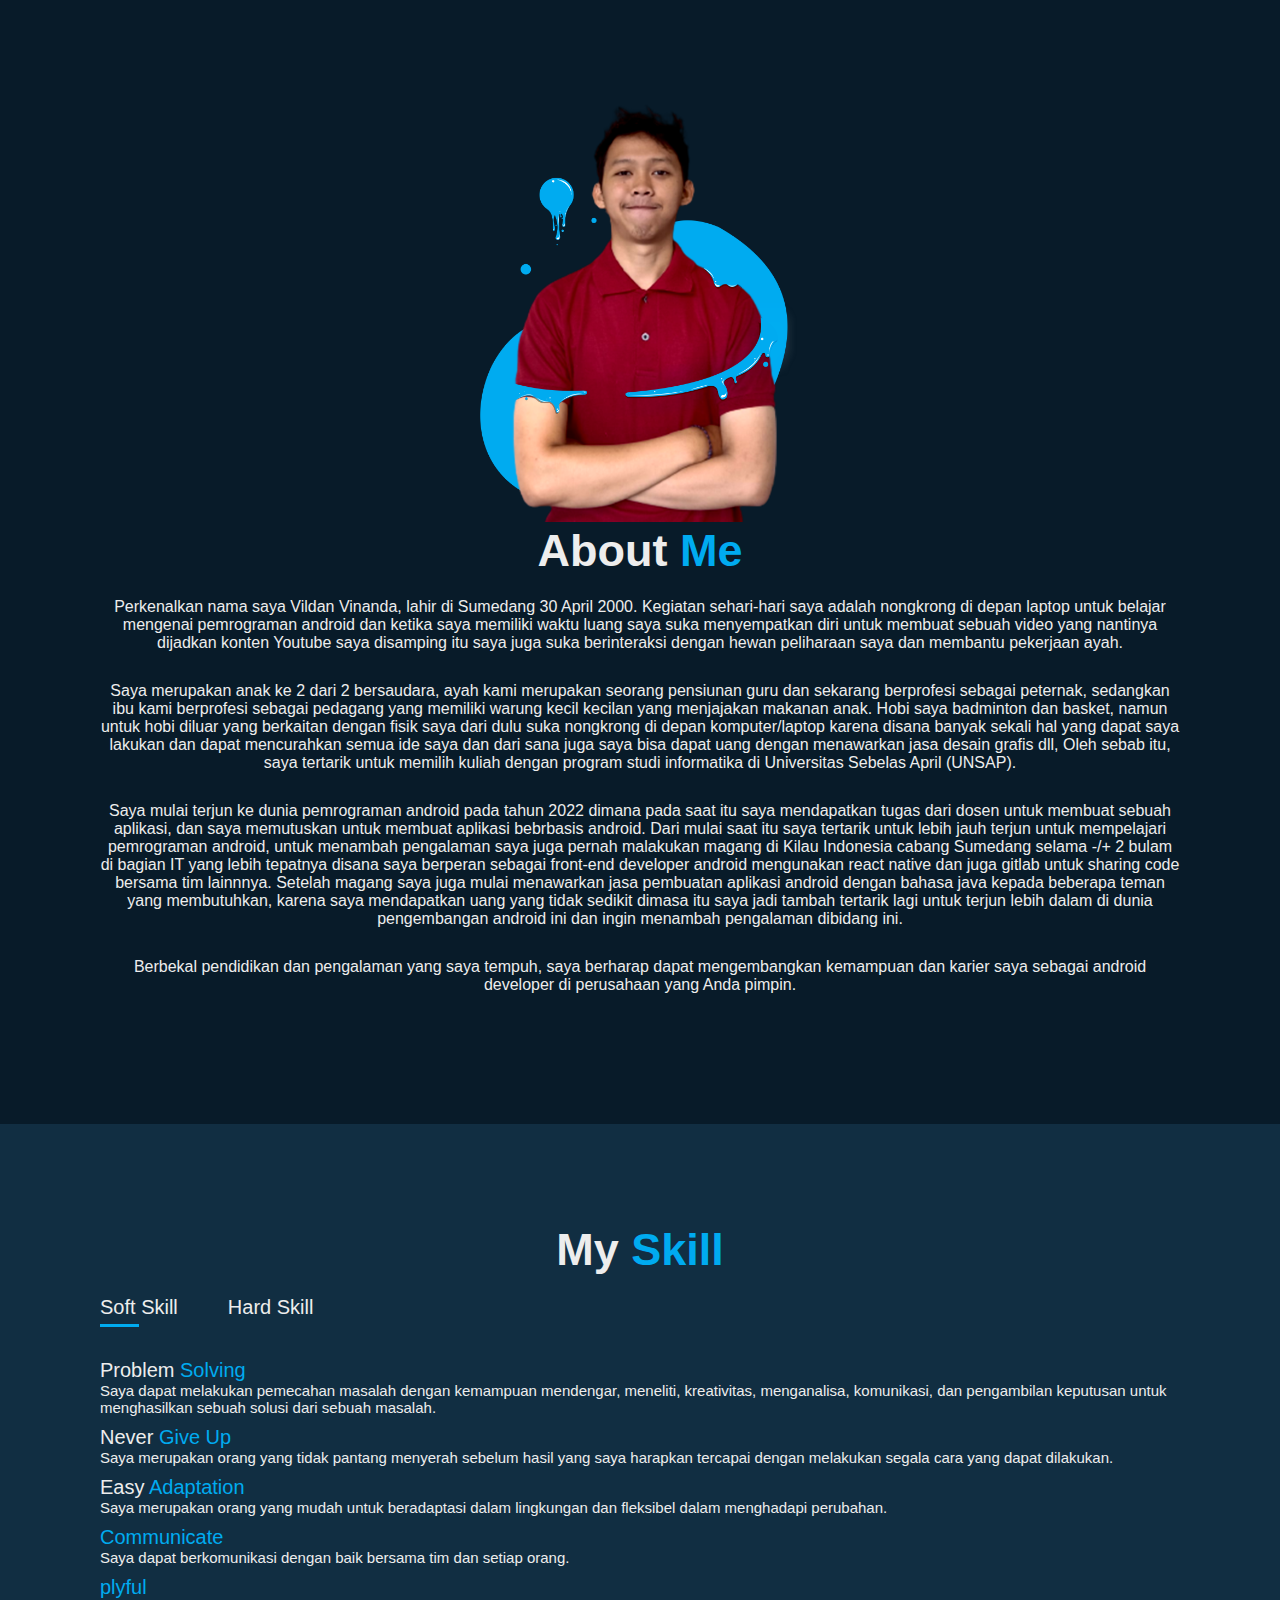
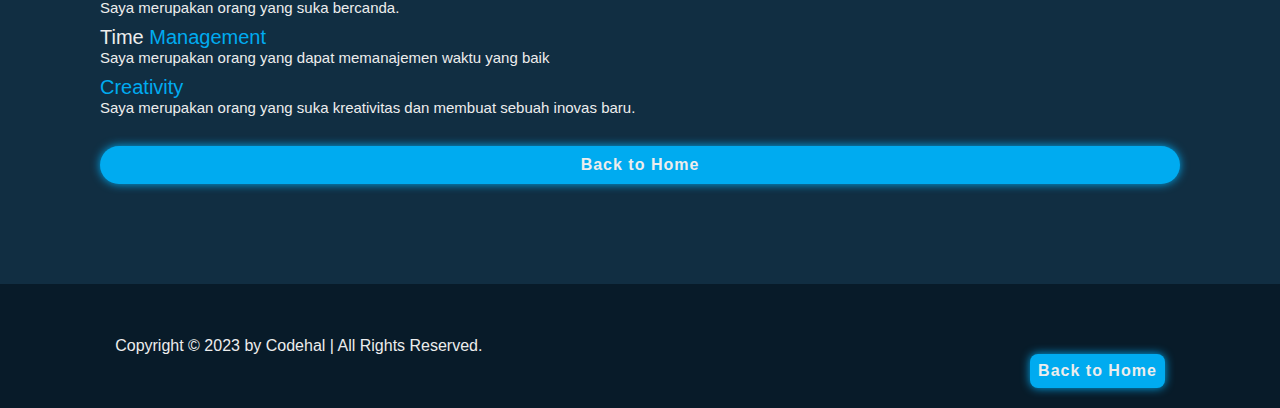
<file: detail_about.html>
<!DOCTYPE html>
<html lang="en">

<head>
    <meta charset="UTF-8">
    <meta http-equiv="X-UA-Compatible" content="IE=edge">
    <meta name="viewport" content="width=device-width, initial-scale=1.0">
    <title>Vildan Vinanda Portofolio</title>

    <!--box icons-->
    <link href='https://unpkg.com/boxicons@2.1.4/css/boxicons.min.css' rel='stylesheet'>

    <!--custom css-->
    <link rel="stylesheet" href="css/style2.css">
</head>

<body>
   <section class="about">
    <div class="about-img">
        <img src="images/pp2.png" alt="">
    </div>
    
    <div class="about-content">
        <h2 class="heading"> About <span>Me</span></h2>
        <h3><span class="multiple-text2"></span></h3>
        <p>Perkenalkan nama saya Vildan Vinanda, lahir di Sumedang 30 April 2000. Kegiatan sehari-hari saya adalah nongkrong di depan laptop untuk belajar mengenai pemrograman android dan ketika saya memiliki waktu luang saya suka menyempatkan diri untuk membuat sebuah video yang nantinya dijadkan konten Youtube saya
            disamping itu saya juga suka berinteraksi dengan hewan peliharaan saya dan membantu pekerjaan ayah.
        </p>    
        <p>Saya merupakan anak ke 2 dari 2 bersaudara, ayah kami merupakan seorang pensiunan guru dan sekarang berprofesi sebagai peternak,
             sedangkan ibu kami berprofesi sebagai pedagang yang memiliki warung kecil kecilan yang menjajakan makanan anak.
             Hobi saya badminton dan basket, namun untuk hobi diluar yang berkaitan dengan fisik saya dari dulu suka nongkrong di depan komputer/laptop karena disana banyak sekali hal yang dapat saya lakukan dan dapat mencurahkan 
             semua ide saya dan dari sana juga saya bisa dapat uang dengan menawarkan jasa desain grafis dll, Oleh sebab itu, saya tertarik untuk memilih kuliah dengan program studi informatika di Universitas Sebelas April (UNSAP).
        </p> 
        <p>
            Saya mulai terjun ke dunia pemrograman android pada tahun 2022 dimana pada saat itu saya mendapatkan tugas dari dosen untuk membuat sebuah aplikasi, dan saya memutuskan untuk membuat aplikasi bebrbasis android.
            Dari mulai saat itu saya tertarik untuk lebih jauh terjun untuk mempelajari pemrograman android, untuk menambah pengalaman saya juga pernah malakukan magang 
            di Kilau Indonesia cabang Sumedang selama -/+ 2 bulam di bagian IT yang lebih tepatnya disana saya berperan sebagai front-end developer android mengunakan react native dan juga gitlab untuk sharing code bersama tim lainnnya. Setelah magang saya juga
            mulai menawarkan jasa pembuatan aplikasi android dengan bahasa java kepada beberapa teman yang membutuhkan, karena saya mendapatkan uang yang tidak sedikit dimasa itu saya jadi tambah tertarik lagi untuk terjun lebih dalam
            di dunia pengembangan android ini dan ingin menambah pengalaman dibidang ini.
        </p>
        <P>
            Berbekal pendidikan dan pengalaman yang saya tempuh, saya berharap dapat mengembangkan kemampuan dan
            karier saya sebagai android developer di perusahaan yang Anda pimpin.
        </P>
       
    </div>
   </section>

   <section class="skill" >

    <div class="skill-content">
        <h2 class="heading"> My <span>Skill</span></h2>
        <div class="row">
            <div class="tab">
                <p class="tab-links active-link" onclick="opentab('siftskills')">Soft Skill</p>
                <p class="tab-links" onclick="opentab('hardskills')">Hard Skill</p>
            </div>
            <div class="tab-contents active-tab" id="siftskills">
                <ul>
                    <li>Problem <span>Solving</span><br>
                        <p>Saya dapat melakukan pemecahan masalah dengan kemampuan mendengar, meneliti, kreativitas, menganalisa, komunikasi, dan
                        pengambilan keputusan untuk menghasilkan sebuah solusi dari sebuah masalah.</p>
                    </li>
                    <li>Never <span>Give Up</span> <br>
                        <p>Saya merupakan orang yang tidak pantang menyerah sebelum hasil yang saya harapkan tercapai dengan melakukan segala
                            cara yang dapat dilakukan.</p>
                    </li>
                    <li>Easy <span>Adaptation</span> <br>
                        <p>Saya merupakan orang yang mudah untuk beradaptasi dalam lingkungan dan fleksibel dalam menghadapi perubahan.</p>
                    </li>
                    <li><span>Communicate</span><br>
                        <p>Saya dapat berkomunikasi dengan baik bersama tim dan setiap orang. </p>
                    </li>
                    <li><span>plyful</span><br>
                        <p>Saya merupakan orang yang suka bercanda.</p>
                    </li>
                    <li>Time <span>Management</span><br>
                        <p>Saya merupakan orang yang dapat memanajemen waktu yang baik</p>
                    </li>
                    <li><span>Creativity</span><br>
                        <p>Saya merupakan orang yang suka kreativitas dan membuat sebuah inovas baru.</p>
                    </li>
                </ul>
            </div>
            <div class="tab-contents" id="hardskills">
                <ul>
                    <li>Graphic <span>Designer</span>
                        <br>
                        <p>Saya mulai terjun di bidang desainer gafis itu pada tahun 2017 dan mulai menawarkan jasa desain grafis pada tahun
                            2018. Adapun jasa yang saya tawarkan seperti berikut :</p>
                        <p>- Membuat vector / ilustrasi dari sebuah foto</p>
                        <p>- Membuat mockup produk</p>
                        <p>- Membuat desain spanduk/banner/poster keperluan media sosial</p>
                        <p>- Membuat desain baju</p>
                        <p>- Membuat membuat typografi</p></li>
                    <li>Programming <span>Language</span><br>
                        <p>Saya bisa menggunakan bahasa pemrograman Java dan Reacnative namun untuk sebuah pengalaman lebh banyak menggunakan Java</p>
                    </li>
                    <li><span>Database </span><br>
                        <p>Saya dapat menggunakan database SQL dengan MYSQL dan juga Firebase</p>
                    </li>
                    <li>Can Use <span>Whimsical</span><br>
                        <p>Dalam membuat sebuah aplikasi kita akan membutuhkan sebuah flow dari sebuah sistem aplikasi yang akan dibangun untuk
                        memperjelas alur atau aktivitas apa saja yang dapat dilakukan, dengan flow yang baik dapat mempermudah pemahaman seluruh
                        tim dan menghasilkan aplikasi sesuai yang diharapkan</p>
                    </li>
                    <li>Can Use <span>Gitlab</span><br>
                        <p>Saya pertama kali menggunakan gitlab itu pada ssat malakukan magang, disana saya dajarkan untuk shareing coding yang
                        telah saya buat di gitlab</p>
                    </li>
                    <li>Can Use <span>Figma</span><br>
                        <p>Saya selalu menggunakan figma untuk urusan membuat sebuah desain mockup dari suatu aplikasi yang akan di buat, karana
                        menurut saya aplikasi ini cukup simple dan mudah untuk di gunakan</p>
                    </li>
                </ul>
            </div>
            <a onclick="pindahKeHalamanLain()" class="btn">Back to Home</a>
        </div>
   </section>

<!-- footer -->
<footer class="footer">
    <div class="footer-text">
        <p>Copyright &copy; 2023 by Codehal | All Rights Reserved.</p>
    </div>

    <div class="footer-iconTop">
        <a onclick="pindahKeHalamanLain()" class="btn">Back to Home</a>
    </div>
</footer>

    <!-- cutom js -->
    <script src="js/script2.js"></script>
</body>
</file>
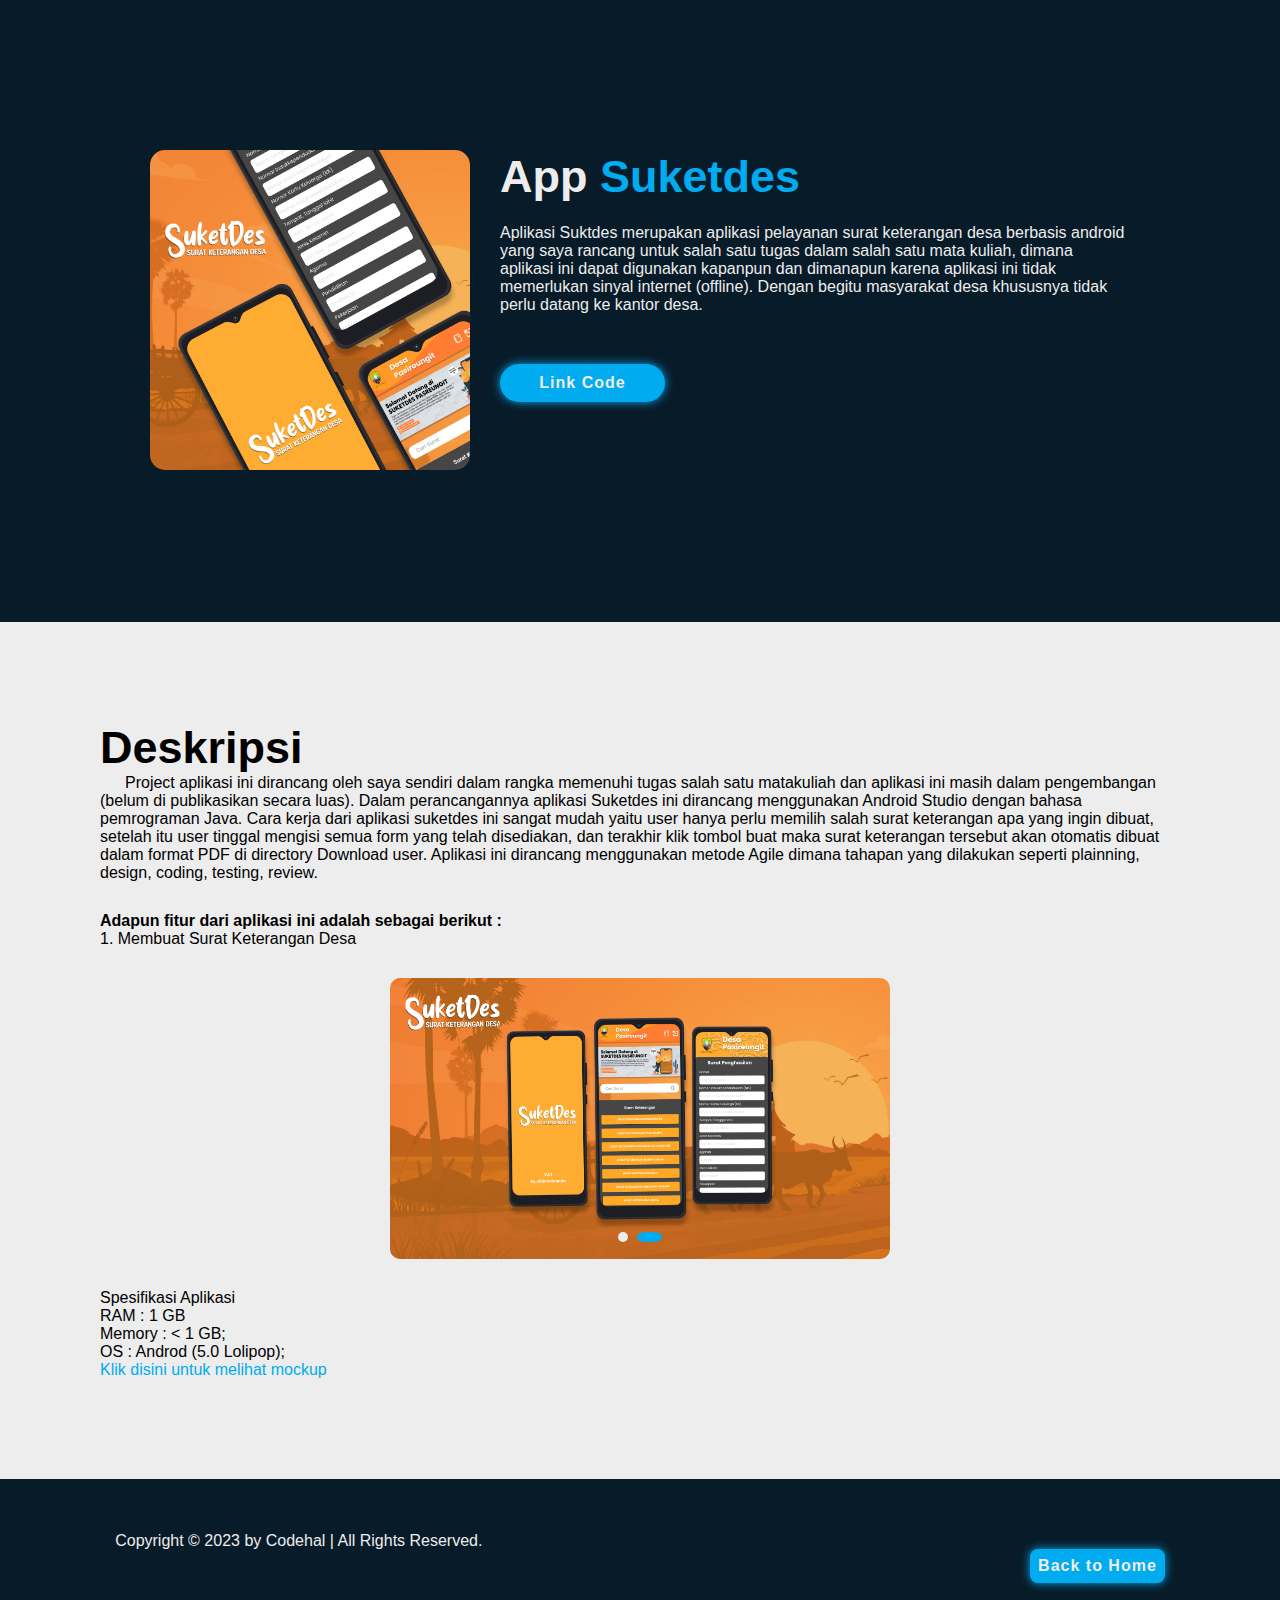
<file: detail_portofolio1.html>
<!DOCTYPE html>
<html lang="en">

<head>
    <meta charset="UTF-8">
    <meta http-equiv="X-UA-Compatible" content="IE=edge">
    <meta name="viewport" content="width=device-width, initial-scale=1.0">
    <title>Vildan Vinanda Portofolio</title>

    <!--box icons-->
    <link href='https://unpkg.com/boxicons@2.1.4/css/boxicons.min.css' rel='stylesheet'>

    <!--custom css-->
    <link rel="stylesheet" href="css/style_detail_portofolio.css">
</head>

<body>
    <section class="profileProject">
        <div class="profileProject-img">
            <img src="images/COVER1.png" alt="">
        </div>
        
        <div class="profileProject-content">
            <h2 class="heading"> App <span>Suketdes</span></h2>
            <h3><span class="multiple-text2"></span></h3>
            <p>Aplikasi Suktdes merupakan aplikasi pelayanan surat keterangan desa berbasis android yang saya rancang untuk salah satu tugas dalam salah satu mata kuliah, dimana aplikasi ini dapat digunakan kapanpun dan dimanapun karena aplikasi ini tidak memerlukan sinyal internet (offline). Dengan begitu masyarakat desa khususnya tidak perlu datang ke kantor desa.
            </p>
            <a href="https://github.com/vildanvinanda/Suketdes" target="_blank">Link Code</a>
        </div>
    </section>

    <section class="deskripsi">
        <div class="deskripsi-content">
            <h2 class="deskripsi-heading"> Deskripsi</h2>
            <div class="row">
                <p2>Project aplikasi ini dirancang oleh saya sendiri dalam rangka memenuhi tugas salah satu matakuliah dan aplikasi ini masih dalam pengembangan (belum di publikasikan secara luas). Dalam perancangannya
                    aplikasi Suketdes ini dirancang menggunakan Android Studio dengan bahasa pemrograman Java. Cara kerja dari aplikasi suketdes ini sangat mudah yaitu user hanya perlu memilih salah surat keterangan apa
                    yang ingin dibuat, setelah itu user tinggal mengisi semua form yang telah disediakan, dan terakhir klik tombol buat maka surat keterangan tersebut akan otomatis dibuat
                    dalam format PDF di directory Download user. Aplikasi ini dirancang menggunakan metode Agile dimana tahapan yang dilakukan seperti plainning, design, coding, testing, review.
                </p2>
                <div class="tamplatesSpek">
                    <p3>Adapun fitur dari aplikasi ini adalah sebagai berikut :</p3>
                    <p>1. Membuat Surat Keterangan Desa</p>
                </div>
                <div class="desTamplate">
                    <div class="wraper">
                        <div class="slides">
                            <div class="imagesSlidShow">
                                <img src="images/BG1INCOVER1.png" alt="">
                                <img src="images/BG2INCOVER1.png" alt="">
                            </div>
                        </div>
                    </div>
                
                    <div class="navigation">
                        <a href="#slide-1" class="active" onclick="currentSlide(1)"></a>
                        <a href="#slide-2" onclick="currentSlide(2)"></a>
                    </div>
                </div>
                
                <script>
                    let slideIndex = 1;

                    function showSlide(n) {
                        const slides = document.querySelectorAll('.imagesSlidShow img');
                        const navigation = document.querySelectorAll('.navigation a');

                        for (let i = 0; i < slides.length; i++) {
                            slides[i].style.display = 'none';
                        }

                        for (let i = 0; i < navigation.length; i++) {
                            navigation[i].classList.remove('active');
                        }

                        slides[n - 1].style.display = 'block';
                        navigation[n - 1].classList.add('active');
                    }

                    function currentSlide(n) {
                        slideIndex = n;
                        showSlide(slideIndex);
                    }

                    function autoSlide() {
                        if (slideIndex >= 2) {
                            slideIndex = 0;
                        }
                        slideIndex++;
                        showSlide(slideIndex);
                        setTimeout(autoSlide, 5000);
                    }

                    showSlide(slideIndex);
                    autoSlide();
                </script>
                
                <div class="tamplatesSpek">
                    <p>Spesifikasi Aplikasi
                    </p>
                    
                    <p>RAM : 1 GB
                    </p>
                    <p>Memory : < 1 GB; </p>
                            <p>OS : Androd (5.0 Lolipop);
                            </p>
                            <div class="link">
                                <a href="https://www.figma.com/file/8nmWYQfMrhwnJArDo2JkxR/Untitled?type=design&node-id=313%3A123&mode=design&t=HkxiFpn6FBvAolZU-1"
                                    target="_blank">Klik disini untuk melihat mockup</a>
                            </div>
                </div>

                
            </div>
    </section>

<!-- footer -->
<footer class="footer">
    <div class="footer-text">
        <p>Copyright &copy; 2023 by Codehal | All Rights Reserved.</p>
    </div>

    <div class="footer-iconTop">
        <a onclick="pindahKeHalamanLain()" class="btn">Back to Home</a>
    </div>
</footer>

    <!-- cutom js -->
    <script src="js/script2.js"></script>
</body>
</file>
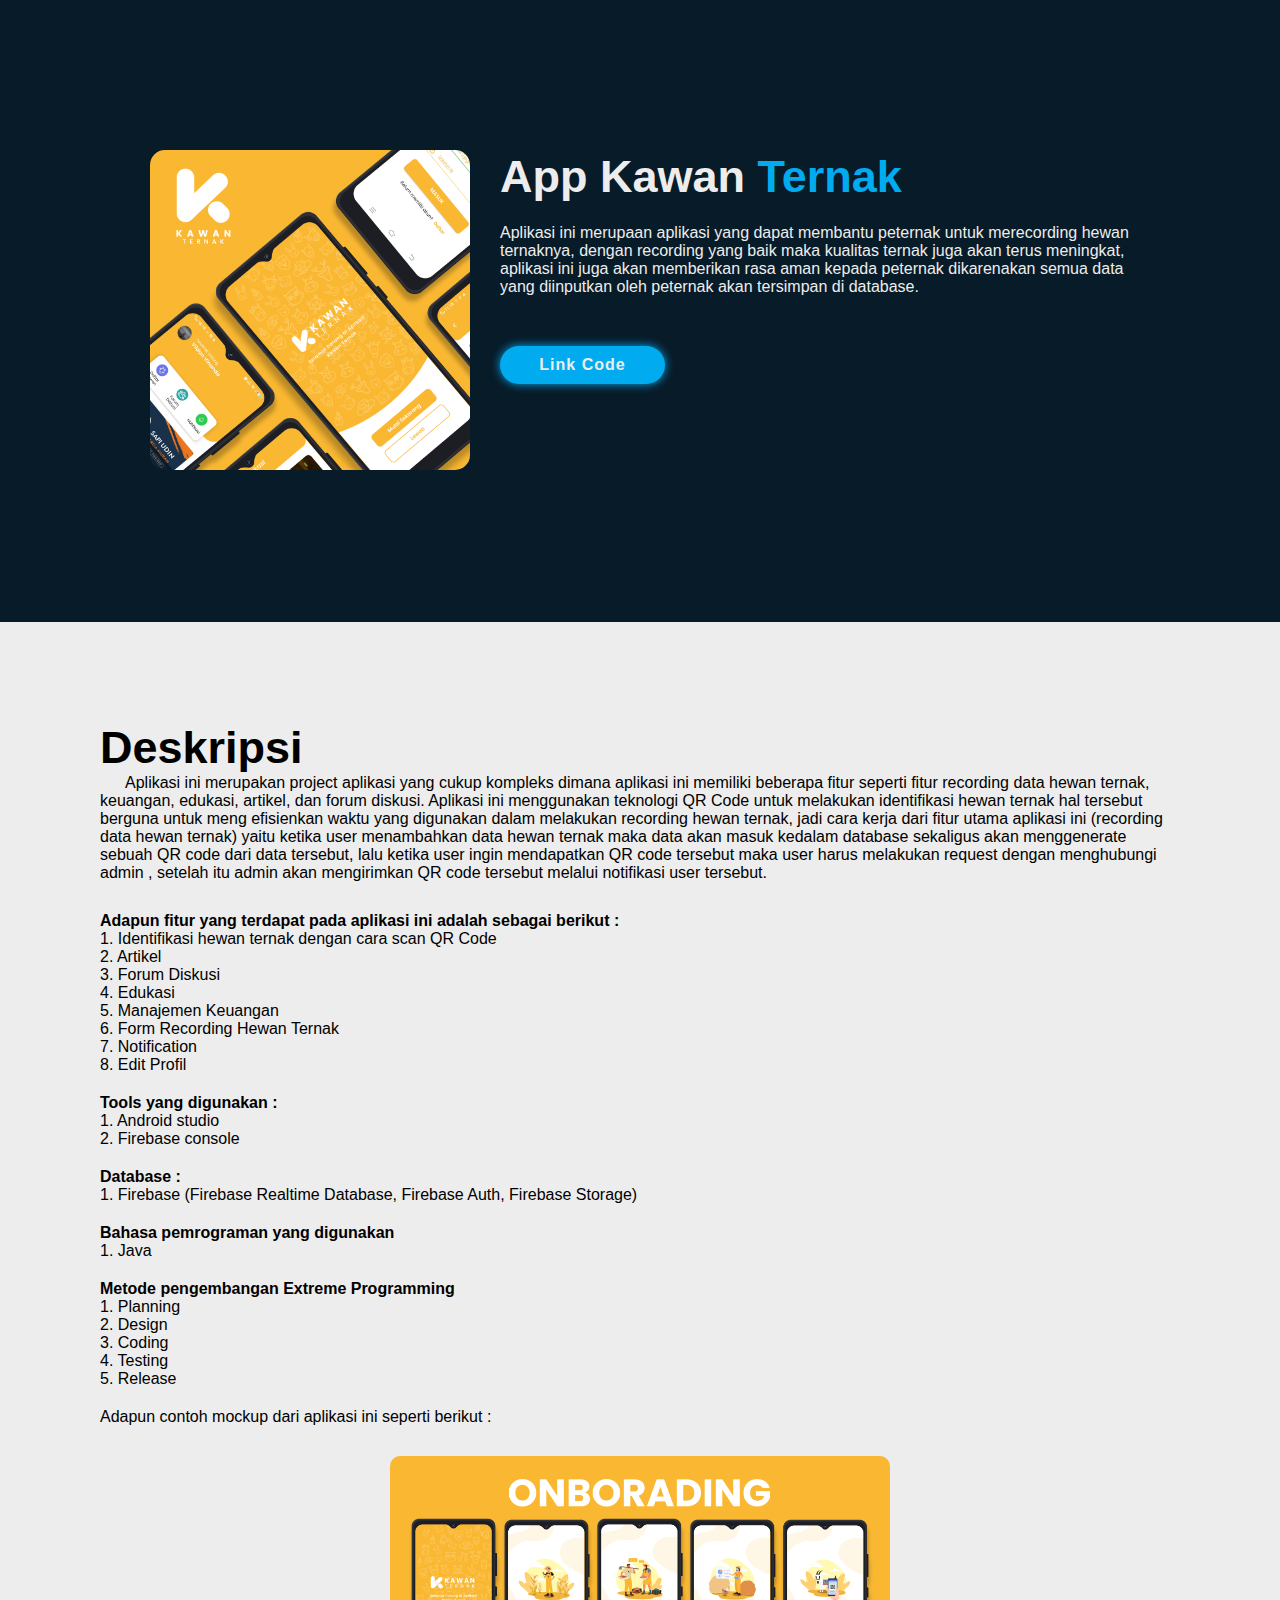
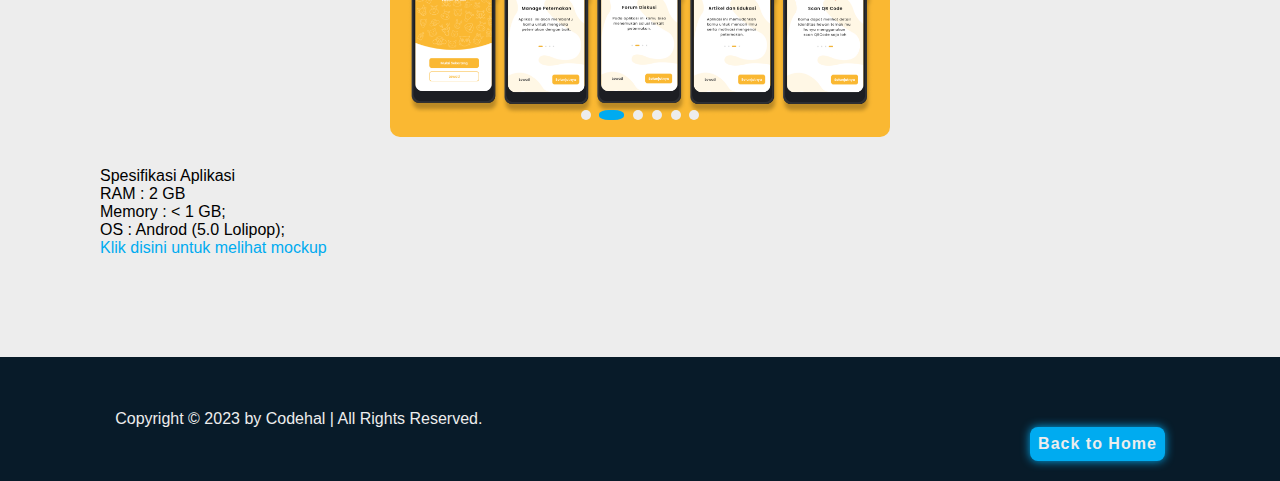
<file: detail_portofolio2.html>
<!DOCTYPE html>
<html lang="en">

<head>
    <meta charset="UTF-8">
    <meta http-equiv="X-UA-Compatible" content="IE=edge">
    <meta name="viewport" content="width=device-width, initial-scale=1.0">
    <title>Vildan Vinanda Portofolio</title>

    <!--box icons-->
    <link href='https://unpkg.com/boxicons@2.1.4/css/boxicons.min.css' rel='stylesheet'>

    <!--custom css-->
    <link rel="stylesheet" href="css/style_detail_portofolio.css">
</head>

<body>
    <section class="profileProject">
        <div class="profileProject-img">
            <img src="images/COVER2.png" alt="">
        </div>
        
        <div class="profileProject-content">
            <h2 class="heading"> App Kawan <span>Ternak</span></h2>
            <h3><span class="multiple-text2"></span></h3>
            <p>Aplikasi ini merupaan aplikasi yang dapat membantu peternak untuk merecording hewan ternaknya, dengan recording yang baik maka kualitas ternak juga akan terus meningkat, aplikasi ini juga akan memberikan rasa
                aman kepada peternak dikarenakan semua data yang diinputkan oleh peternak akan tersimpan di database.
            </p>
            <a href="https://github.com/vildanvinanda/kawan-ternak" target="_blank">Link Code</a>
        </div>
    </section>

    <section class="deskripsi">
        <div class="deskripsi-content">
            <h2 class="deskripsi-heading"> Deskripsi</h2>
            <div class="row">
                <div class="TextDes">
                    <p2>Aplikasi ini merupakan project aplikasi yang cukup kompleks dimana aplikasi ini memiliki beberapa fitur seperti fitur recording data hewan ternak, keuangan, edukasi, artikel, dan forum diskusi. Aplikasi ini menggunakan teknologi QR Code untuk melakukan identifikasi hewan ternak hal tersebut berguna untuk meng efisienkan waktu yang digunakan dalam melakukan recording hewan ternak, jadi cara kerja dari fitur utama aplikasi ini (recording data hewan ternak) yaitu ketika user menambahkan data hewan ternak 
                        maka data akan masuk kedalam database sekaligus akan menggenerate sebuah QR code dari data tersebut, lalu ketika user ingin mendapatkan QR code tersebut maka user harus melakukan request dengan menghubungi admin , setelah itu admin akan mengirimkan QR code tersebut melalui notifikasi user tersebut.
                    </p2>
                </div>
                 <div class="tamplatesSpek">
                    <p3>Adapun fitur yang terdapat pada aplikasi ini adalah sebagai berikut :</p3>
                    <p>1. Identifikasi hewan ternak dengan cara scan QR Code</p>
                    <p>2. Artikel</p>
                    <p>3. Forum Diskusi</p>
                    <p>4. Edukasi</p>
                    <p>5. Manajemen Keuangan</p>
                    <p>6. Form Recording Hewan Ternak</p>
                    <p>7. Notification</p>
                    <p>8. Edit Profil</p>
                </div>
                
                <div class="Tools">
                    <p3> Tools yang digunakan :</p3>
                    <p> 1. Android studio</p>
                    <p> 2. Firebase console</p>
                </div>

                <div class="Tools">
                    <p3> Database :</p3>
                    <p> 1. Firebase (Firebase Realtime Database, Firebase Auth, Firebase Storage)</p>
                </div>

                <div class="Bahasa">
                    <p3> Bahasa pemrograman yang digunakan</p3>
                    <p> 1. Java</p>
                </div>
                <div class="Method">
                    <p3> Metode pengembangan Extreme Programming</p3>
                    <p> 1. Planning</p>
                    <p> 2. Design</p>
                    <p> 3. Coding</p>
                    <p> 4. Testing</p>
                    <p> 5. Release</p>
                </div>
                <div class="Contoh">
                    <p>Adapun contoh mockup dari aplikasi ini seperti berikut :</p>
                </div>
                <div class="desTamplate">
                    <div class="wraper">
                        <div class="slides">
                            <span id="slide-1"></span>
                            <span id="slide-2"></span>
                            <span id="slide-3"></span>
                            <span id="slide-4"></span>
                            <span id="slide-5"></span>
                            <span id="slide-6"></span>
                    
                            <div class="imagesSlidShow">
                                <img src="images/BG1INCOVER2.png" alt="">
                            </div>
                            <div class="imagesSlidShow">
                                <img src="images/BG2INCOVER2.png" alt="">
                            </div>
                            <div class="imagesSlidShow">
                                <img src="images/BG3INCOVER2.png" alt="">
                            </div>
                            <div class="imagesSlidShow">
                                <img src="images/BG4INCOVER2.png" alt="">
                            </div>
                            <div class="imagesSlidShow">
                                <img src="images/BG5INCOVER2.png" alt="">
                            </div>
                            <div class="imagesSlidShow">
                                <img src="images/BG6INCOVER2.png" alt="">
                            </div>
                        </div>
                    </div>

                    <div class="navigation">
                        <a href="#slide-1" class="active" onclick="currentSlide(1)"></a>
                        <a href="#slide-2" onclick="currentSlide(2)"></a>
                        <a href="#slide-3" onclick="currentSlide(3)"></a>
                        <a href="#slide-4" onclick="currentSlide(4)"></a>
                        <a href="#slide-5" onclick="currentSlide(5)"></a>
                        <a href="#slide-6" onclick="currentSlide(6)"></a>
                    </div>

                </div>

                <script>
                    let slideIndex = 1;

                    function showSlide(n) {
                        const slides = document.querySelectorAll('.imagesSlidShow img');
                        const navigation = document.querySelectorAll('.navigation a');

                        for (let i = 0; i < slides.length; i++) {
                            slides[i].style.display = 'none';
                        }

                        for (let i = 0; i < navigation.length; i++) {
                            navigation[i].classList.remove('active');
                        }

                        slides[n - 1].style.display = 'block';
                        navigation[n - 1].classList.add('active');
                    }

                    function currentSlide(n) {
                        slideIndex = n;
                        showSlide(slideIndex);
                    }

                    function autoSlide() {
                        if (slideIndex >= 6) {
                            slideIndex = 0;
                        }
                        slideIndex++;
                        showSlide(slideIndex);
                        setTimeout(autoSlide, 5000);
                    }

                    showSlide(slideIndex);
                    autoSlide();
                </script>
                
                <div class="tamplatesSpek">
                    <p>Spesifikasi Aplikasi
                    </p>
                    
                    <p>RAM : 2 GB
                    </p>
                    <p>Memory : < 1 GB; </p>
                            <p>OS : Androd (5.0 Lolipop);
                            </p>
                            <div class="link">
                                <a href="https://www.figma.com/file/n1cITBf1946OSESNcQgZdu/Untitled?type=design&node-id=588%3A841&mode=design&t=VvB9Ub5rTTAbt1ZD-1"
                                    target="_blank">Klik disini untuk melihat mockup</a>
                            </div>
                </div>

                
            </div>
    </section>

<!-- footer -->
<footer class="footer">
    <div class="footer-text">
        <p>Copyright &copy; 2023 by Codehal | All Rights Reserved.</p>
    </div>

    <div class="footer-iconTop">
        <a onclick="pindahKeHalamanLain()" class="btn">Back to Home</a>
    </div>
</footer>

    <!-- cutom js -->
    <script src="js/script2.js"></script>
</body>
</file>
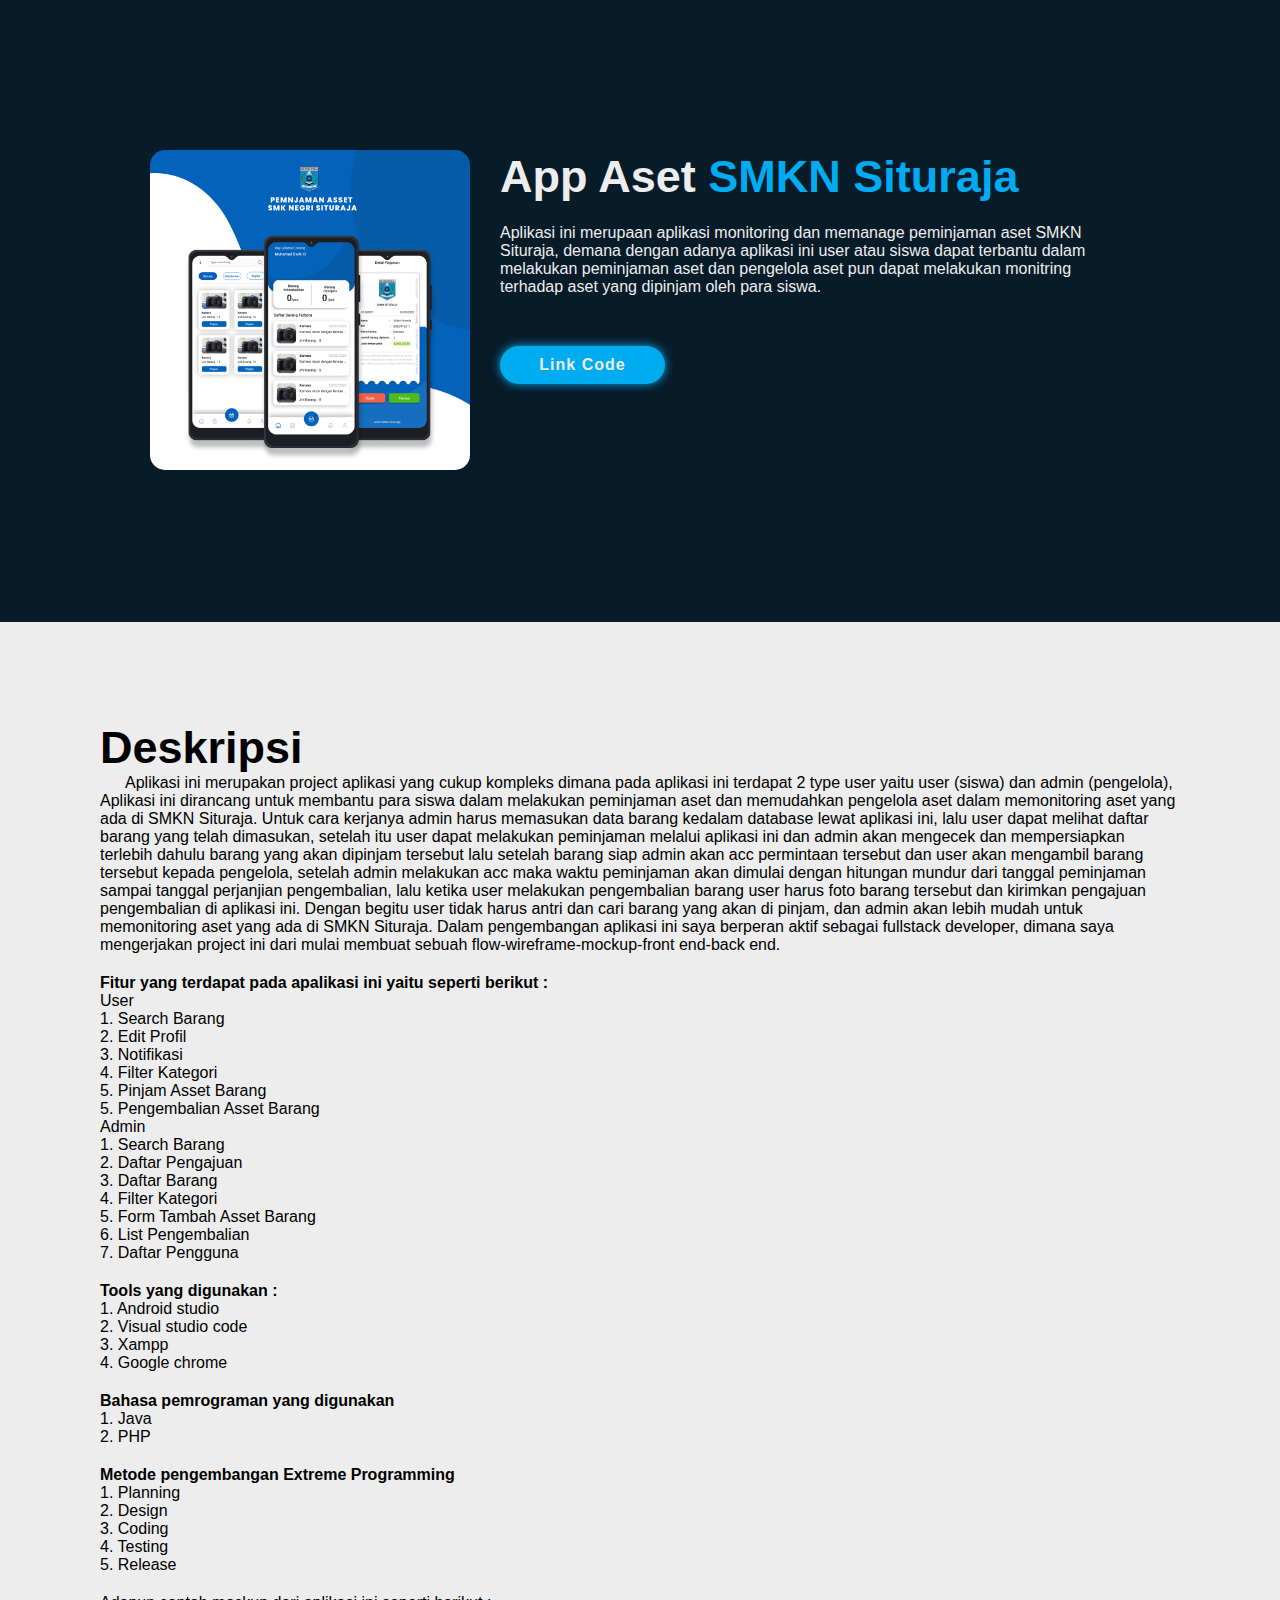
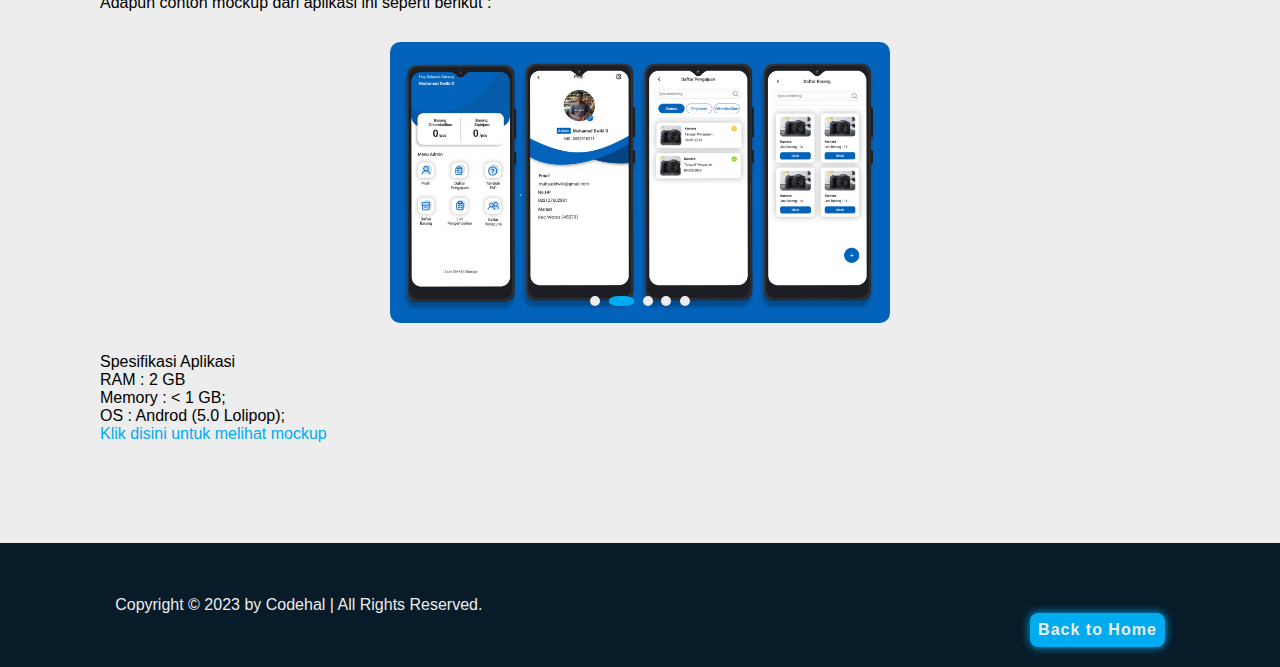
<file: detail_portofolio3.html>
<!DOCTYPE html>
<html lang="en">

<head>
    <meta charset="UTF-8">
    <meta http-equiv="X-UA-Compatible" content="IE=edge">
    <meta name="viewport" content="width=device-width, initial-scale=1.0">
    <title>Vildan Vinanda Portofolio</title>

    <!--box icons-->
    <link href='https://unpkg.com/boxicons@2.1.4/css/boxicons.min.css' rel='stylesheet'>

    <!--custom css-->
    <link rel="stylesheet" href="css/style_detail_portofolio.css">
</head>

<body>
    <section class="profileProject">
        <div class="profileProject-img">
            <img src="images/COVER3.png" alt="">
        </div>
        
        <div class="profileProject-content">
            <h2 class="heading"> App Aset <span>SMKN Situraja</span></h2>
            <h3><span class="multiple-text2"></span></h3>
            <p>Aplikasi ini merupaan aplikasi monitoring dan memanage peminjaman aset SMKN Situraja, demana dengan adanya aplikasi ini user atau siswa dapat terbantu dalam 
                melakukan peminjaman aset dan pengelola aset pun dapat melakukan monitring terhadap aset yang dipinjam oleh para siswa.
            </p>
            <a href="https://github.com/vildanvinanda/Aset-SMKN-Situraja" target="_blank">Link Code</a>
        </div>
    </section>

    <section class="deskripsi">
        <div class="deskripsi-content">
            <h2 class="deskripsi-heading"> Deskripsi</h2>
            <div class="row">
                <div class="TextDes">
                    <p2>Aplikasi ini merupakan project aplikasi yang cukup kompleks dimana pada aplikasi ini terdapat 2 type user yaitu user
                        (siswa) dan admin (pengelola), Aplikasi ini dirancang untuk membantu para siswa dalam melakukan peminjaman aset dan
                        memudahkan pengelola aset dalam memonitoring aset yang ada di SMKN Situraja. Untuk cara kerjanya admin harus
                        memasukan data barang kedalam database lewat aplikasi ini, lalu user dapat melihat daftar barang yang telah
                        dimasukan, setelah itu user dapat melakukan peminjaman melalui aplikasi ini dan admin
                        akan mengecek dan mempersiapkan terlebih dahulu barang yang akan dipinjam tersebut lalu setelah barang siap admin
                        akan acc permintaan tersebut dan user akan mengambil barang tersebut kepada pengelola, setelah admin melakukan acc
                        maka waktu peminjaman akan dimulai dengan hitungan mundur dari tanggal peminjaman sampai tanggal perjanjian
                        pengembalian, lalu ketika user
                        melakukan pengembalian barang user harus foto barang tersebut dan kirimkan pengajuan pengembalian di aplikasi ini.
                        Dengan begitu user tidak harus antri dan cari barang yang akan di pinjam, dan admin akan lebih mudah untuk
                        memonitoring aset yang ada di SMKN Situraja.
                        Dalam pengembangan aplikasi ini saya berperan aktif sebagai fullstack developer, dimana saya mengerjakan project ini
                        dari mulai membuat sebuah flow-wireframe-mockup-front end-back end.
                    </p2>
                </div>
                 <div class="Tools">
                    <p3> Fitur yang terdapat pada apalikasi ini yaitu seperti berikut :</p3>
                    <p> User</p>
                    <p> 1. Search Barang</p>
                    <p> 2. Edit Profil</p>
                    <p> 3. Notifikasi</p>
                    <p> 4. Filter Kategori</p>
                    <p> 5. Pinjam Asset Barang</p>
                    <p> 5. Pengembalian Asset Barang</p>
                    <p> Admin</p>
                    <p> 1. Search Barang</p>
                    <p> 2. Daftar Pengajuan</p>
                    <p> 3. Daftar Barang</p>
                    <p> 4. Filter Kategori</p>
                    <p> 5. Form Tambah Asset Barang</p>
                    <p> 6. List Pengembalian</p>
                    <p> 7. Daftar Pengguna</p>
                </div>
                <div class="Tools">
                    <p3> Tools yang digunakan :</p3>
                    <p> 1. Android studio</p>
                    <p> 2. Visual studio code</p>
                    <p> 3. Xampp</p>
                    <p> 4. Google chrome</p>
                </div>
                <div class="Bahasa">
                    <p3> Bahasa pemrograman yang digunakan</p3>
                    <p> 1. Java</p>
                    <p> 2. PHP</p>
                </div>
                <div class="Method">
                    <p3> Metode pengembangan Extreme Programming</p3>
                    <p> 1. Planning</p>
                    <p> 2. Design</p>
                    <p> 3. Coding</p>
                    <p> 4. Testing</p>
                    <p> 5. Release</p>
                </div>
                <div class="Contoh">
                    <p>Adapun contoh mockup dari aplikasi ini seperti berikut :</p>
                </div>
                <div class="desTamplate">
                    <div class="wraper">
                        <div class="slides">
                            <span id="slide-1"></span>
                            <span id="slide-2"></span>
                            <span id="slide-3"></span>
                            <span id="slide-4"></span>
                            <span id="slide-5"></span>
                    
                            <div class="imagesSlidShow">
                                <img src="images/BG1INCOVER3.png" alt="">
                            </div>
                            <div class="imagesSlidShow">
                                <img src="images/BG2INCOVER3.png" alt="">
                            </div>
                            <div class="imagesSlidShow">
                                <img src="images/BG3INCOVER3.png" alt="">
                            </div>
                            <div class="imagesSlidShow">
                                <img src="images/BG4INCOVER3.png" alt="">
                            </div>
                            <div class="imagesSlidShow">
                                <img src="images/BG5INCOVER3.png" alt="">
                            </div>
                        </div>
                    </div>

                    <div class="navigation">
                        <a href="#slide-1" class="active" onclick="currentSlide(1)"></a>
                        <a href="#slide-2" onclick="currentSlide(2)"></a>
                        <a href="#slide-3" onclick="currentSlide(3)"></a>
                        <a href="#slide-4" onclick="currentSlide(4)"></a>
                        <a href="#slide-5" onclick="currentSlide(5)"></a>
                    </div>

                </div>

                <script>
                    let slideIndex = 1;

                    function showSlide(n) {
                        const slides = document.querySelectorAll('.imagesSlidShow img');
                        const navigation = document.querySelectorAll('.navigation a');

                        for (let i = 0; i < slides.length; i++) {
                            slides[i].style.display = 'none';
                        }

                        for (let i = 0; i < navigation.length; i++) {
                            navigation[i].classList.remove('active');
                        }

                        slides[n - 1].style.display = 'block';
                        navigation[n - 1].classList.add('active');
                    }

                    function currentSlide(n) {
                        slideIndex = n;
                        showSlide(slideIndex);
                    }

                    function autoSlide() {
                        if (slideIndex >= 5) {
                            slideIndex = 0;
                        }
                        slideIndex++;
                        showSlide(slideIndex);
                        setTimeout(autoSlide, 5000);
                    }

                    showSlide(slideIndex);
                    autoSlide();
                </script>
                
                <div class="tamplatesSpek">
                    <p>Spesifikasi Aplikasi
                    </p>
                    
                    <p>RAM : 2 GB
                    </p>
                    <p>Memory : < 1 GB; </p>
                            <p>OS : Androd (5.0 Lolipop);
                            </p>
                            <div class="link">
                                <a href="https://www.figma.com/file/IGOySDP2QZTT7TZHkiZwx1/Berbagi-Pendidikan?type=design&node-id=988%3A6083&mode=design&t=AHhnQWo1KKyF5B4K-1"
                                    target="_blank">Klik disini untuk melihat mockup</a>
                            </div>
                </div>

                
            </div>
    </section>

<!-- footer -->
<footer class="footer">
    <div class="footer-text">
        <p>Copyright &copy; 2023 by Codehal | All Rights Reserved.</p>
    </div>

    <div class="footer-iconTop">
        <a onclick="pindahKeHalamanLain()" class="btn">Back to Home</a>
    </div>
</footer>

    <!-- cutom js -->
    <script src="js/script2.js"></script>
</body>
</file>
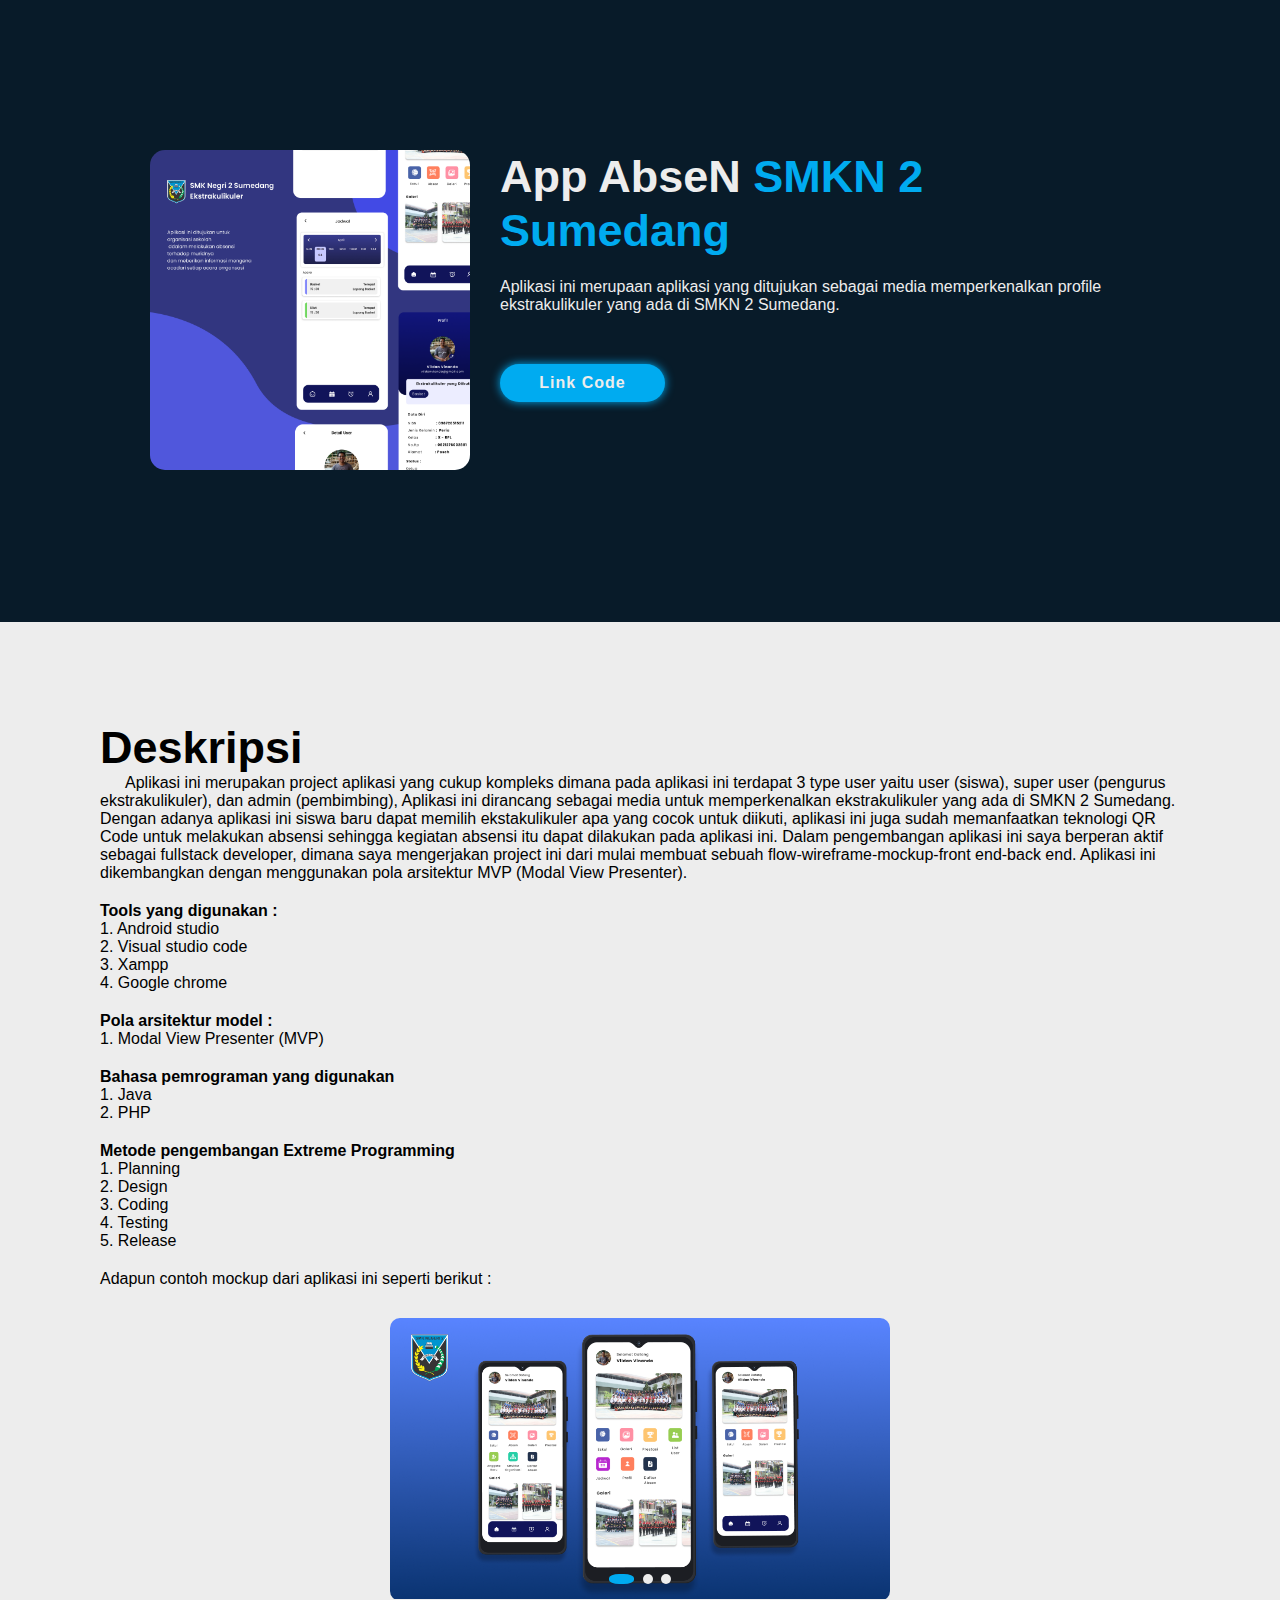
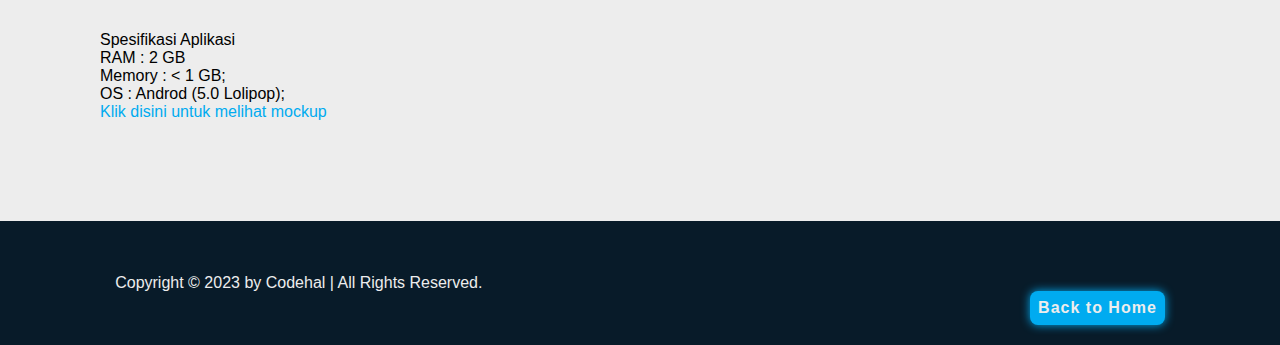
<file: detail_portofolio4.html>
<!DOCTYPE html>
<html lang="en">

<head>
    <meta charset="UTF-8">
    <meta http-equiv="X-UA-Compatible" content="IE=edge">
    <meta name="viewport" content="width=device-width, initial-scale=1.0">
    <title>Vildan Vinanda Portofolio</title>

    <!--box icons-->
    <link href='https://unpkg.com/boxicons@2.1.4/css/boxicons.min.css' rel='stylesheet'>

    <!--custom css-->
    <link rel="stylesheet" href="css/style_detail_portofolio.css">
</head>

<body>
    <section class="profileProject">
        <div class="profileProject-img">
            <img src="images/COVER4.png" alt="">
        </div>
        
        <div class="profileProject-content">
            <h2 class="heading"> App AbseN <span>SMKN 2 Sumedang</span></h2>
            <h3><span class="multiple-text2"></span></h3>
            <p>Aplikasi ini merupaan aplikasi yang ditujukan sebagai media memperkenalkan profile ekstrakulikuler yang ada di SMKN 2 Sumedang.
            </p>
            <a href="https://github.com/vildanvinanda/Aset-SMKN-Situraja" target="_blank">Link Code</a>
        </div>
    </section>

    <section class="deskripsi">
        <div class="deskripsi-content">
            <h2 class="deskripsi-heading"> Deskripsi</h2>
            <div class="row">
                <div class="TextDes">
                    <p2>Aplikasi ini merupakan project aplikasi yang cukup kompleks dimana pada aplikasi ini terdapat 3 type user yaitu user
                        (siswa), super user (pengurus ekstrakulikuler), dan admin (pembimbing), Aplikasi ini dirancang sebagai media untuk memperkenalkan ekstrakulikuler yang ada di SMKN 2 Sumedang.
                        Dengan adanya aplikasi ini siswa baru dapat memilih ekstakulikuler apa yang cocok untuk diikuti, aplikasi ini juga sudah memanfaatkan teknologi QR Code untuk melakukan absensi sehingga kegiatan absensi itu dapat dilakukan pada aplikasi ini.
                        Dalam pengembangan aplikasi ini saya berperan aktif sebagai fullstack developer, dimana saya mengerjakan project ini
                        dari mulai membuat sebuah flow-wireframe-mockup-front end-back end. Aplikasi ini dikembangkan dengan menggunakan pola arsitektur MVP (Modal View Presenter).
                    </p2>
                </div>
                <div class="Tools">
                    <p3> Tools yang digunakan :</p3>
                    <p> 1. Android studio</p>
                    <p> 2. Visual studio code</p>
                    <p> 3. Xampp</p>
                    <p> 4. Google chrome</p>
                </div>
                </div>
                <div class="Tools">
                    <p3> Pola arsitektur model :</p3>
                    <p> 1. Modal View Presenter (MVP)</p>
                </div>

                <div class="Bahasa">
                    <p3> Bahasa pemrograman yang digunakan</p3>
                    <p> 1. Java</p>
                    <p> 2. PHP</p>
                </div>
                <div class="Method">
                    <p3> Metode pengembangan Extreme Programming</p3>
                    <p> 1. Planning</p>
                    <p> 2. Design</p>
                    <p> 3. Coding</p>
                    <p> 4. Testing</p>
                    <p> 5. Release</p>
                </div>
                <div class="Contoh">
                    <p>Adapun contoh mockup dari aplikasi ini seperti berikut :</p>
                </div>
                <div class="desTamplate">
                    <div class="wraper">
                        <div class="slides">
                            <span id="slide-1"></span>
                            <span id="slide-2"></span>
                            <span id="slide-3"></span>
                    
                            <div class="imagesSlidShow">
                                <img src="images/BG1INCOVER4.png" alt="">
                            </div>
                            <div class="imagesSlidShow">
                                <img src="images/BG2INCOVER4.png" alt="">
                            </div>
                            <div class="imagesSlidShow">
                                <img src="images/BG3INCOVER4.png" alt="">
                            </div>
                        </div>
                    </div>

                    <div class="navigation">
                        <a href="#slide-1"></a>
                        <a href="#slide-2"></a>
                        <a href="#slide-3"></a>
                    </div>

                </div>

                <script type="text/javascript">
                let slideIndex = 0;

                    function showSlides() {
                        let i;
                        const slides = document.getElementsByClassName("imagesSlidShow");
                        const navigation = document.querySelectorAll(".navigation a");

                        for (i = 0; i < slides.length; i++) {
                            slides[i].style.display = "none";
                        }

                        slideIndex++;

                        if (slideIndex > slides.length) {
                            slideIndex = 1;
                        }

                        for (i = 0; i < navigation.length; i++) {
                            navigation[i].classList.remove("active"); // Hapus kelas 'active' dari semua navigasi
                        }

                        slides[slideIndex - 1].style.display = "block";
                        navigation[slideIndex - 1].classList.add("active"); // Tambahkan kelas 'active' ke navigasi yang sesuai

                        setTimeout(showSlides, 5000); // Ganti slide setiap 5 detik
                    }

                    showSlides();
                </script>
                
                <div class="tamplatesSpek">
                    <p>Spesifikasi Aplikasi
                    </p>
                    
                    <p>RAM : 2 GB
                    </p>
                    <p>Memory : < 1 GB; </p>
                            <p>OS : Androd (5.0 Lolipop);
                            </p>
                            <div class="link">
                                <a href="https://www.figma.com/file/n1cITBf1946OSESNcQgZdu/Untitled?type=design&node-id=588%3A841&mode=design&t=VvB9Ub5rTTAbt1ZD-1"
                                    target="_blank">Klik disini untuk melihat mockup</a>
                            </div>
                </div>

                
            </div>
    </section>

<!-- footer -->
<footer class="footer">
    <div class="footer-text">
        <p>Copyright &copy; 2023 by Codehal | All Rights Reserved.</p>
    </div>

    <div class="footer-iconTop">
        <a onclick="pindahKeHalamanLain()" class="btn">Back to Home</a>
    </div>
</footer>

    <!-- cutom js -->
    <script src="js/script2.js"></script>
</body>
</file>
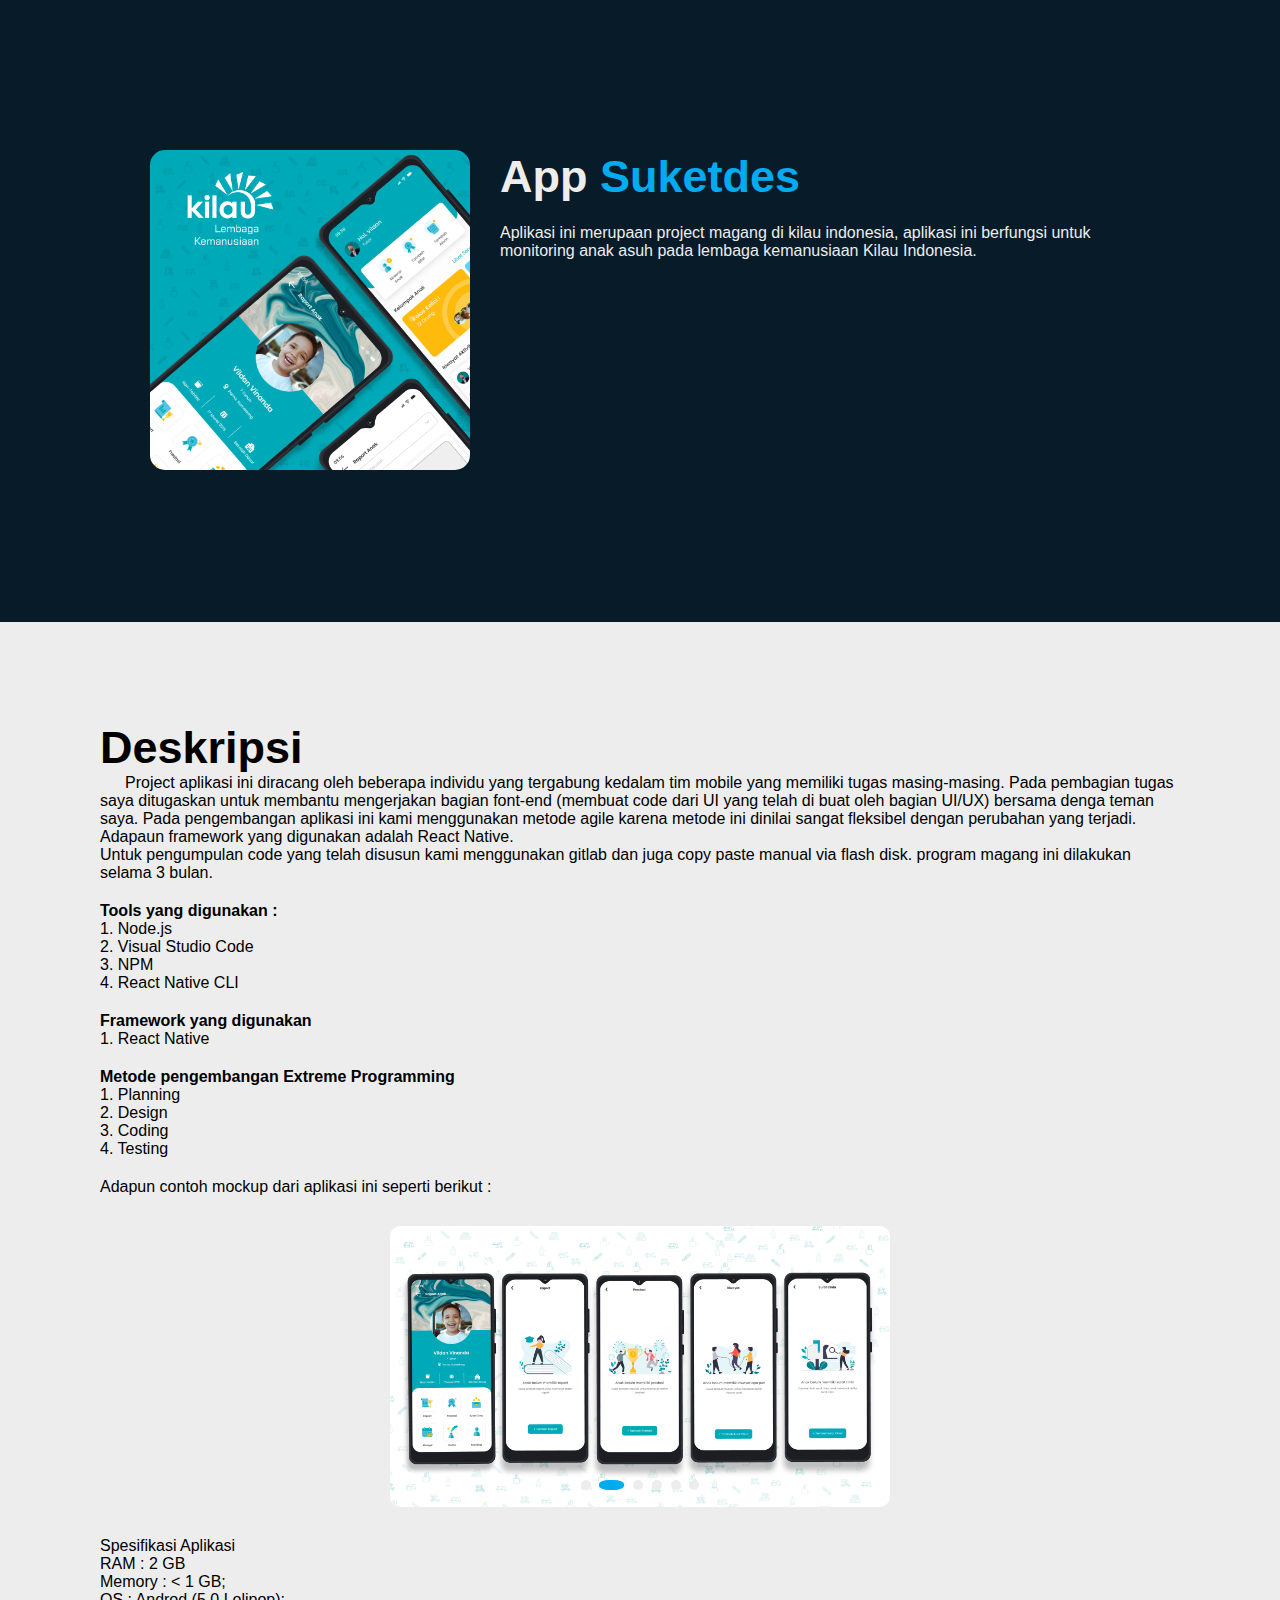
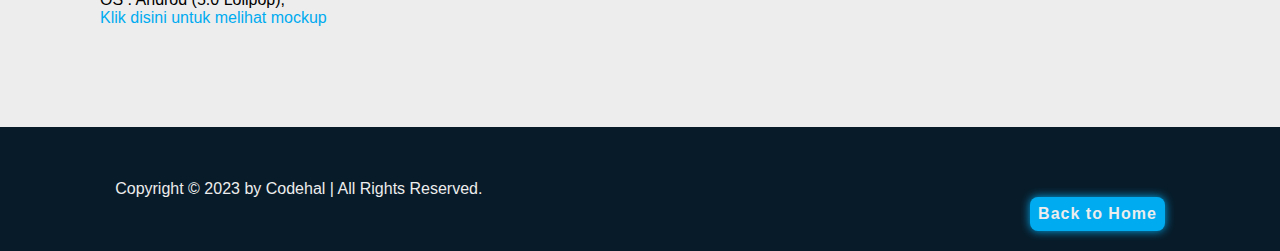
<file: detail_portofolio5.html>
<!DOCTYPE html>
<html lang="en">

<head>
    <meta charset="UTF-8">
    <meta http-equiv="X-UA-Compatible" content="IE=edge">
    <meta name="viewport" content="width=device-width, initial-scale=1.0">
    <title>Vildan Vinanda Portofolio</title>

    <!--box icons-->
    <link href='https://unpkg.com/boxicons@2.1.4/css/boxicons.min.css' rel='stylesheet'>

    <!--custom css-->
    <link rel="stylesheet" href="css/style_detail_portofolio.css">
</head>

<body>
    <section class="profileProject">
        <div class="profileProject-img">
            <img src="images/COVER5.png" alt="">
        </div>
        
        <div class="profileProject-content">
            <h2 class="heading"> App <span>Suketdes</span></h2>
            <h3><span class="multiple-text2"></span></h3>
            <p>Aplikasi ini merupaan project magang di kilau indonesia, aplikasi ini berfungsi untuk monitoring anak asuh pada lembaga kemanusiaan Kilau Indonesia.
            </p>
            
        </div>
    </section>

    <section class="deskripsi">
        <div class="deskripsi-content">
            <h2 class="deskripsi-heading"> Deskripsi</h2>
            <div class="row">
                <p2>Project aplikasi ini diracang oleh beberapa individu yang tergabung kedalam tim mobile yang memiliki tugas masing-masing. Pada pembagian tugas saya
                    ditugaskan untuk membantu mengerjakan bagian font-end (membuat code dari UI yang telah di buat oleh bagian UI/UX) bersama denga teman saya. Pada pengembangan aplikasi ini kami menggunakan metode agile karena
                    metode ini dinilai sangat fleksibel dengan perubahan yang terjadi. Adapaun framework yang digunakan adalah React Native.
                </p2>
                <p>Untuk pengumpulan code yang telah disusun kami menggunakan gitlab dan juga copy paste manual via flash disk. program magang ini dilakukan selama 3 bulan.
                </p>
                <div class="Tools">
                    <p3> Tools yang digunakan :</p3>
                    <p> 1. Node.js</p>
                    <p> 2. Visual Studio Code</p>
                    <p> 3. NPM</p>
                    <p> 4. React Native CLI</p>
                </div>
                
                <div class="Bahasa">
                    <p3> Framework yang digunakan</p3>
                    <p> 1. React Native</p>
                </div>
                <div class="Method">
                    <p3> Metode pengembangan Extreme Programming</p3>
                    <p> 1. Planning</p>
                    <p> 2. Design</p>
                    <p> 3. Coding</p>
                    <p> 4. Testing</p>
                </div>
                <div class="Contoh">
                    <p>Adapun contoh mockup dari aplikasi ini seperti berikut :</p>
                </div>
                <div class="desTamplate">
                    <div class="wraper">
                        <div class="slides">
                            <span id="slide-1"></span>
                            <span id="slide-2"></span>
                            <span id="slide-3"></span>
                            <span id="slide-4"></span>
                            <span id="slide-5"></span>
                            <span id="slide-6"></span>
                    
                            <div class="imagesSlidShow">
                                <img src="images/BG1INCOVER5.png" alt="">
                            </div>
                            <div class="imagesSlidShow">
                                <img src="images/BG2INCOVER5.png" alt="">
                            </div>
                            <div class="imagesSlidShow">
                                <img src="images/BG3INCOVER5.png" alt="">
                            </div>
                            <div class="imagesSlidShow">
                                <img src="images/BG4INCOVER5.png" alt="">
                            </div>
                            <div class="imagesSlidShow">
                                <img src="images/BG5INCOVER5.png" alt="">
                            </div>
                            <div class="imagesSlidShow">
                                <img src="images/BG6INCOVER5.png" alt="">
                            </div>
                        </div>
                    </div>

                    <div class="navigation">
                        <a href="#slide-1" class="active" onclick="currentSlide(1)"></a>
                        <a href="#slide-2" onclick="currentSlide(2)"></a>
                        <a href="#slide-3" onclick="currentSlide(3)"></a>
                        <a href="#slide-4" onclick="currentSlide(4)"></a>
                        <a href="#slide-5" onclick="currentSlide(5)"></a>
                        <a href="#slide-6" onclick="currentSlide(6)"></a>
                    </div>

                </div>

                <script>
                    let slideIndex = 1;

                    function showSlide(n) {
                        const slides = document.querySelectorAll('.imagesSlidShow img');
                        const navigation = document.querySelectorAll('.navigation a');

                        for (let i = 0; i < slides.length; i++) {
                            slides[i].style.display = 'none';
                        }

                        for (let i = 0; i < navigation.length; i++) {
                            navigation[i].classList.remove('active');
                        }

                        slides[n - 1].style.display = 'block';
                        navigation[n - 1].classList.add('active');
                    }

                    function currentSlide(n) {
                        slideIndex = n;
                        showSlide(slideIndex);
                    }

                    function autoSlide() {
                        if (slideIndex >= 6) {
                            slideIndex = 0;
                        }
                        slideIndex++;
                        showSlide(slideIndex);
                        setTimeout(autoSlide, 5000);
                    }

                    showSlide(slideIndex);
                    autoSlide();
                </script>
                
                <div class="tamplatesSpek">
                    <p>Spesifikasi Aplikasi
                    </p>
                    
                    <p>RAM : 2 GB
                    </p>
                    <p>Memory : < 1 GB; </p>
                            <p>OS : Androd (5.0 Lolipop);
                            </p>
                            <div class="link">
                                <a href="https://www.figma.com/file/FmC2dnlKhfsHPEnyCZuTLM/Untitled?type=design&node-id=656%3A15412&mode=design&t=uWv2wQva77YLrGyS-1"
                                    target="_blank">Klik disini untuk melihat mockup</a>
                            </div>
                </div>

                
            </div>
    </section>

<!-- footer -->
<footer class="footer">
    <div class="footer-text">
        <p>Copyright &copy; 2023 by Codehal | All Rights Reserved.</p>
    </div>

    <div class="footer-iconTop">
        <a onclick="pindahKeHalamanLain()" class="btn">Back to Home</a>
    </div>
</footer>

    <!-- cutom js -->
    <script src="js/script2.js"></script>
</body>
</file>
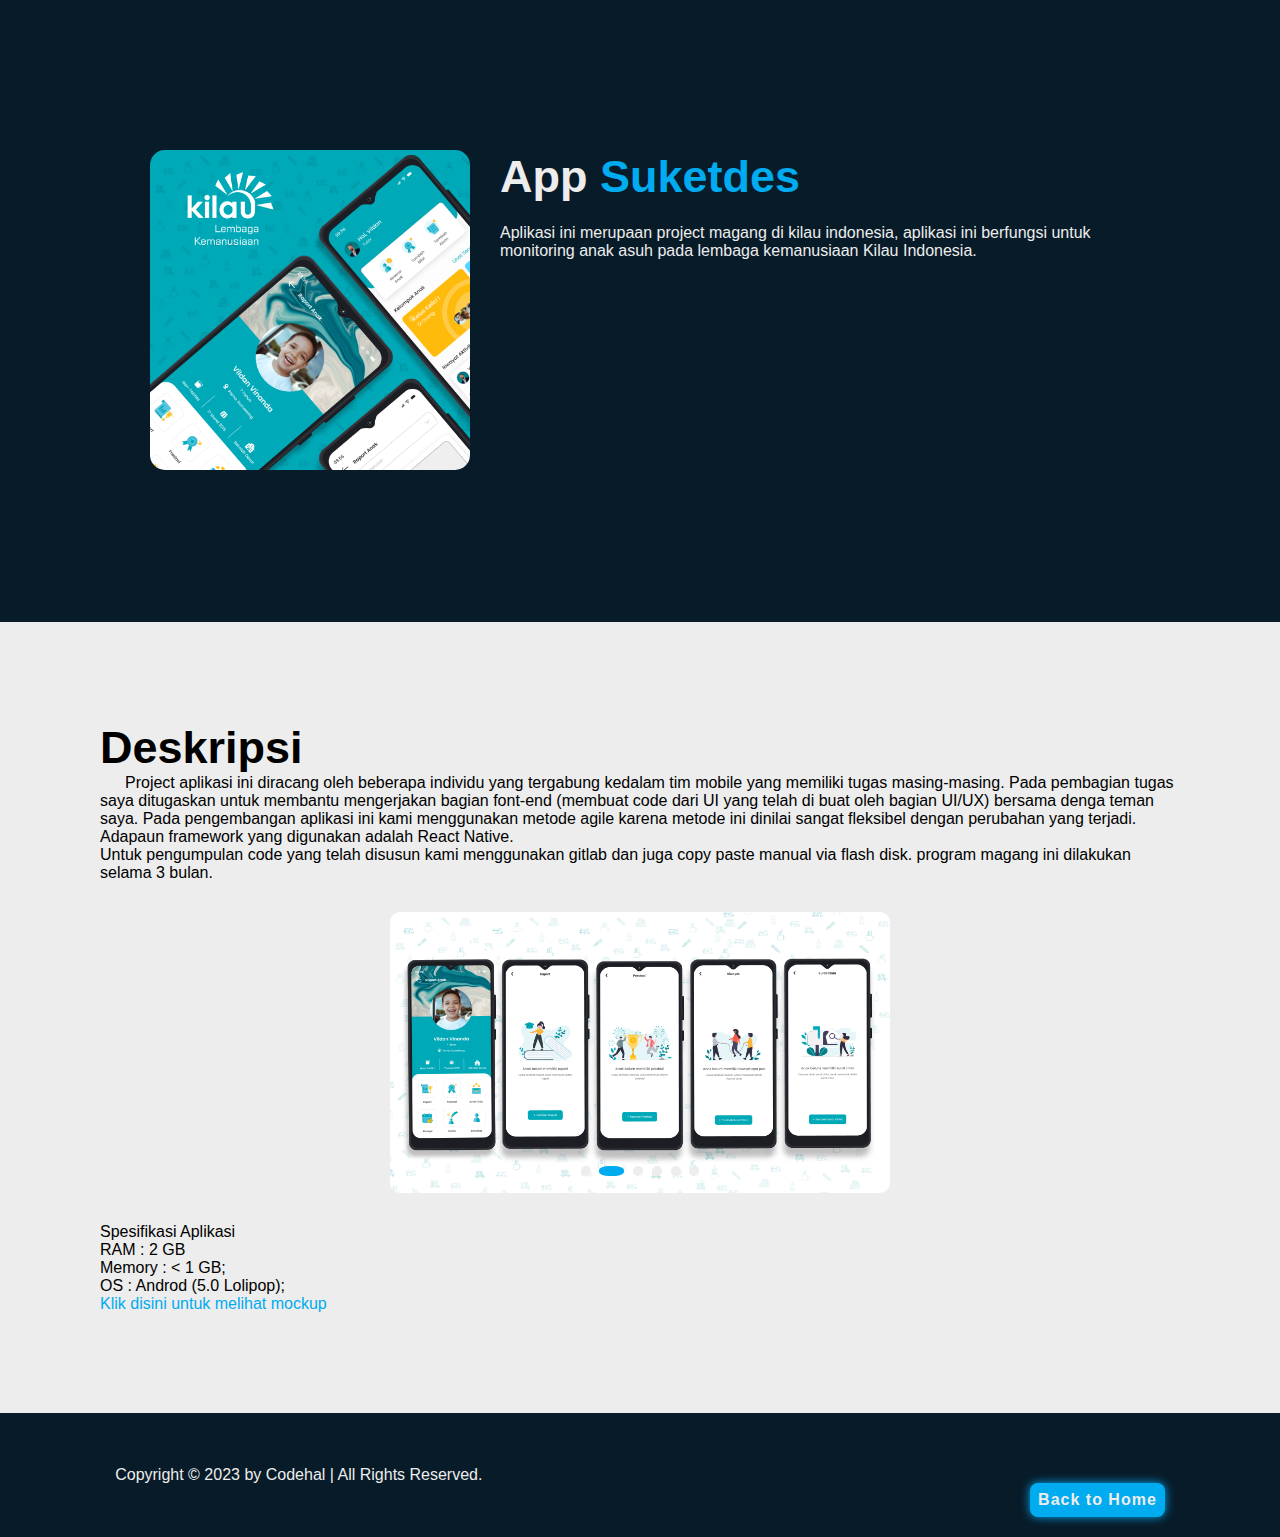
<file: detail_portofolio6.html>
<!DOCTYPE html>
<html lang="en">

<head>
    <meta charset="UTF-8">
    <meta http-equiv="X-UA-Compatible" content="IE=edge">
    <meta name="viewport" content="width=device-width, initial-scale=1.0">
    <title>Vildan Vinanda Portofolio</title>

    <!--box icons-->
    <link href='https://unpkg.com/boxicons@2.1.4/css/boxicons.min.css' rel='stylesheet'>

    <!--custom css-->
    <link rel="stylesheet" href="css/style_detail_portofolio.css">
</head>

<body>
    <section class="profileProject">
        <div class="profileProject-img">
            <img src="images/COVER5.png" alt="">
        </div>
        
        <div class="profileProject-content">
            <h2 class="heading"> App <span>Suketdes</span></h2>
            <h3><span class="multiple-text2"></span></h3>
            <p>Aplikasi ini merupaan project magang di kilau indonesia, aplikasi ini berfungsi untuk monitoring anak asuh pada lembaga kemanusiaan Kilau Indonesia.
            </p>
            
        </div>
    </section>

    <section class="deskripsi">
        <div class="deskripsi-content">
            <h2 class="deskripsi-heading"> Deskripsi</h2>
            <div class="row">
                <p2>Project aplikasi ini diracang oleh beberapa individu yang tergabung kedalam tim mobile yang memiliki tugas masing-masing. Pada pembagian tugas saya
                    ditugaskan untuk membantu mengerjakan bagian font-end (membuat code dari UI yang telah di buat oleh bagian UI/UX) bersama denga teman saya. Pada pengembangan aplikasi ini kami menggunakan metode agile karena
                    metode ini dinilai sangat fleksibel dengan perubahan yang terjadi. Adapaun framework yang digunakan adalah React Native.
                </p2>
                <p>Untuk pengumpulan code yang telah disusun kami menggunakan gitlab dan juga copy paste manual via flash disk. program magang ini dilakukan selama 3 bulan.
                </p>
                <div class="desTamplate">
                    <div class="wraper">
                        <div class="slides">
                            <span id="slide-1"></span>
                            <span id="slide-2"></span>
                            <span id="slide-3"></span>
                            <span id="slide-4"></span>
                            <span id="slide-5"></span>
                            <span id="slide-6"></span>
                    
                            <div class="imagesSlidShow">
                                <img src="images/BG1INCOVER5.png" alt="">
                            </div>
                            <div class="imagesSlidShow">
                                <img src="images/BG2INCOVER5.png" alt="">
                            </div>
                            <div class="imagesSlidShow">
                                <img src="images/BG3INCOVER5.png" alt="">
                            </div>
                            <div class="imagesSlidShow">
                                <img src="images/BG4INCOVER5.png" alt="">
                            </div>
                            <div class="imagesSlidShow">
                                <img src="images/BG5INCOVER5.png" alt="">
                            </div>
                            <div class="imagesSlidShow">
                                <img src="images/BG6INCOVER5.png" alt="">
                            </div>
                        </div>
                    </div>

                    <div class="navigation">
                        <a href="#slide-1" class="active" onclick="currentSlide(1)"></a>
                        <a href="#slide-2" onclick="currentSlide(2)"></a>
                        <a href="#slide-3" onclick="currentSlide(3)"></a>
                        <a href="#slide-4" onclick="currentSlide(4)"></a>
                        <a href="#slide-5" onclick="currentSlide(5)"></a>
                        <a href="#slide-6" onclick="currentSlide(6)"></a>
                    </div>

                </div>

                <script>
                    let slideIndex = 1;

                    function showSlide(n) {
                        const slides = document.querySelectorAll('.imagesSlidShow img');
                        const navigation = document.querySelectorAll('.navigation a');

                        for (let i = 0; i < slides.length; i++) {
                            slides[i].style.display = 'none';
                        }

                        for (let i = 0; i < navigation.length; i++) {
                            navigation[i].classList.remove('active');
                        }

                        slides[n - 1].style.display = 'block';
                        navigation[n - 1].classList.add('active');
                    }

                    function currentSlide(n) {
                        slideIndex = n;
                        showSlide(slideIndex);
                    }

                    function autoSlide() {
                        if (slideIndex >= 6) {
                            slideIndex = 0;
                        }
                        slideIndex++;
                        showSlide(slideIndex);
                        setTimeout(autoSlide, 5000);
                    }

                    showSlide(slideIndex);
                    autoSlide();
                </script>
                
                <div class="tamplatesSpek">
                    <p>Spesifikasi Aplikasi
                    </p>
                    
                    <p>RAM : 2 GB
                    </p>
                    <p>Memory : < 1 GB; </p>
                            <p>OS : Androd (5.0 Lolipop);
                            </p>
                            <div class="link">
                                <a href="https://www.figma.com/file/FmC2dnlKhfsHPEnyCZuTLM/Untitled?type=design&node-id=656%3A15412&mode=design&t=uWv2wQva77YLrGyS-1"
                                    target="_blank">Klik disini untuk melihat mockup</a>
                            </div>
                </div>

                
            </div>
    </section>

<!-- footer -->
<footer class="footer">
    <div class="footer-text">
        <p>Copyright &copy; 2023 by Codehal | All Rights Reserved.</p>
    </div>

    <div class="footer-iconTop">
        <a onclick="pindahKeHalamanLain()" class="btn">Back to Home</a>
    </div>
</footer>

    <!-- cutom js -->
    <script src="js/script2.js"></script>
</body>
</file>
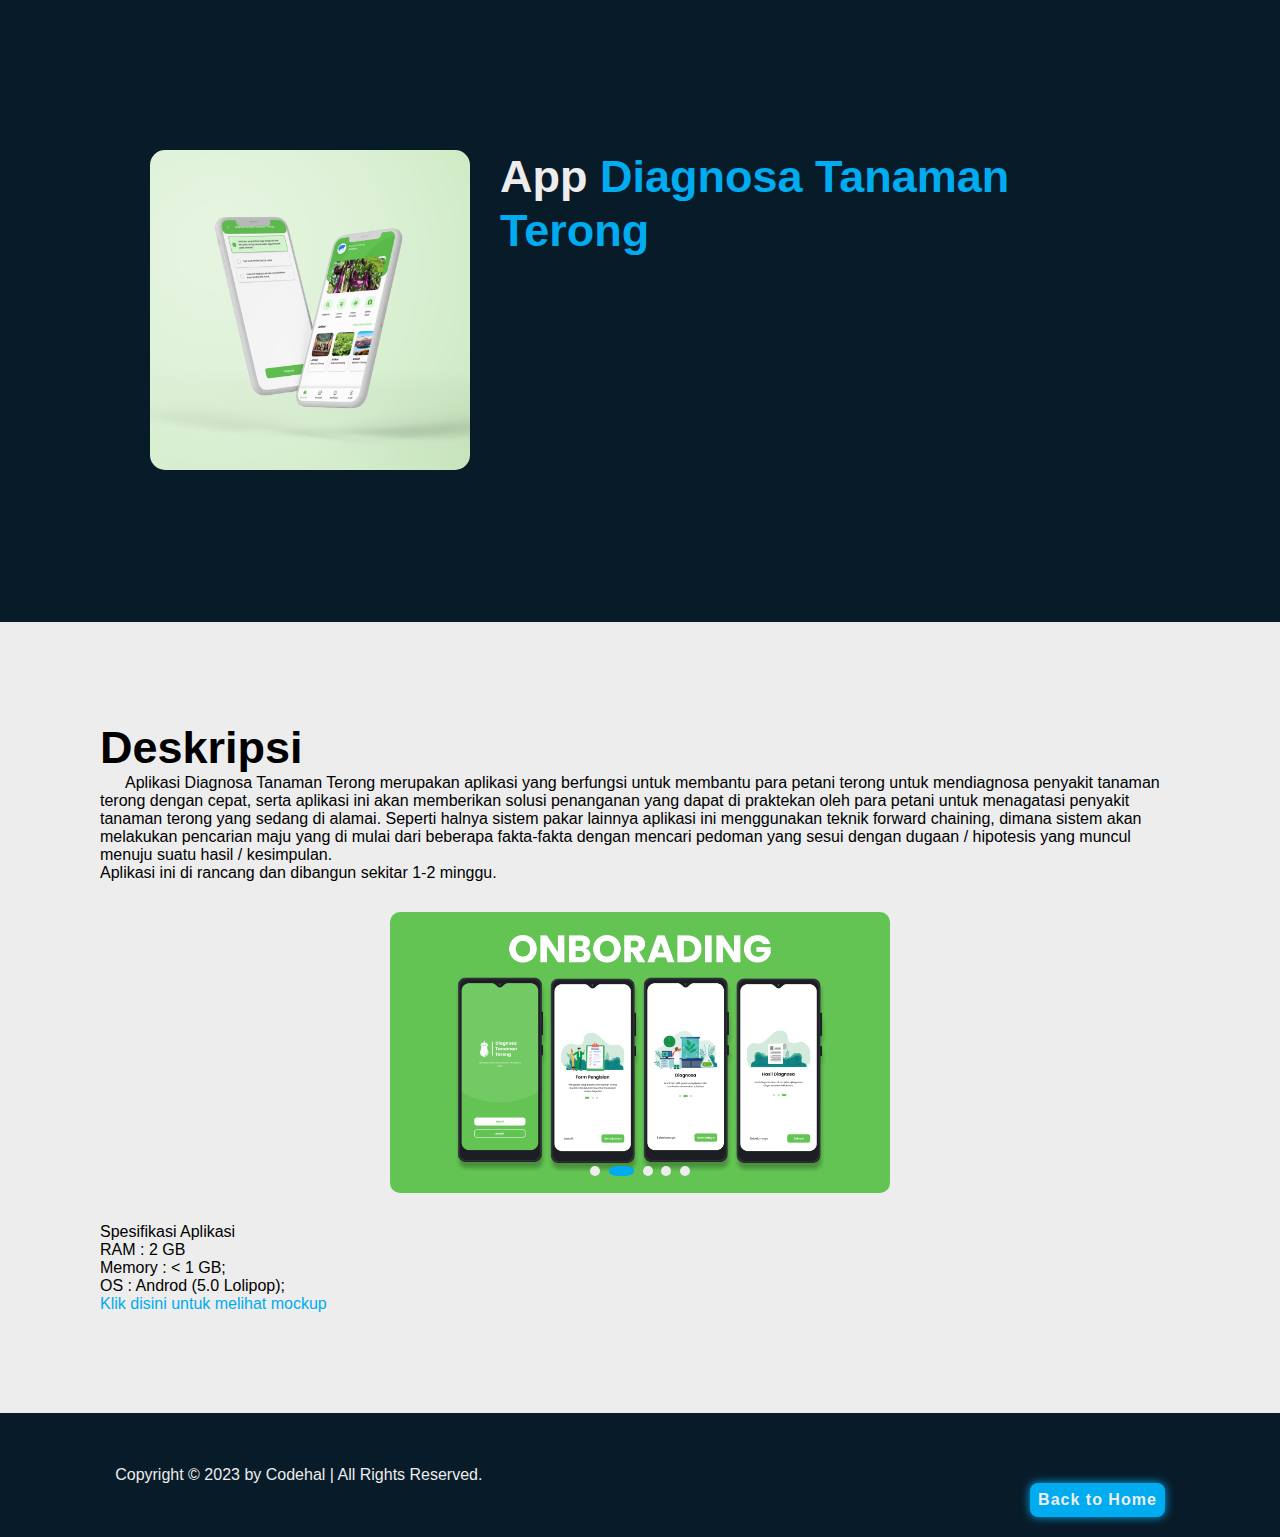
<file: detail_portofolio7.html>
<!DOCTYPE html>
<html lang="en">

<head>
    <meta charset="UTF-8">
    <meta http-equiv="X-UA-Compatible" content="IE=edge">
    <meta name="viewport" content="width=device-width, initial-scale=1.0">
    <title>Vildan Vinanda Portofolio</title>

    <!--box icons-->
    <link href='https://unpkg.com/boxicons@2.1.4/css/boxicons.min.css' rel='stylesheet'>

    <!--custom css-->
    <link rel="stylesheet" href="css/style_detail_portofolio.css">
</head>

<body>
    <section class="profileProject">
        <div class="profileProject-img">
            <img src="images/COVER6.png" alt="">
        </div>
        
        <div class="profileProject-content">
            <h2 class="heading"> App <span>Diagnosa Tanaman Terong</span></h2>
            <h3><span class="multiple-text2"></span></h3>
            <p>
            </p>
            
        </div>
    </section>

    <section class="deskripsi">
        <div class="deskripsi-content">
            <h2 class="deskripsi-heading"> Deskripsi</h2>
            <div class="row">
                <p2>Aplikasi Diagnosa Tanaman Terong merupakan aplikasi yang berfungsi untuk membantu para petani terong untuk mendiagnosa penyakit tanaman terong dengan cepat, serta aplikasi ini akan memberikan solusi penanganan yang dapat di praktekan oleh para petani untuk menagatasi penyakit tanaman terong yang sedang di alamai.
                    Seperti halnya sistem pakar lainnya aplikasi ini menggunakan teknik forward chaining, dimana sistem akan melakukan pencarian maju yang di mulai dari beberapa fakta-fakta dengan mencari
                    pedoman yang sesui dengan dugaan / hipotesis yang muncul menuju suatu hasil / kesimpulan.
                </p2>
                <p>Aplikasi ini di rancang dan dibangun sekitar 1-2 minggu.
                </p>
                <div class="desTamplate">
                    <div class="wraper">
                        <div class="slides">
                            <span id="slide-1"></span>
                            <span id="slide-2"></span>
                            <span id="slide-3"></span>
                            <span id="slide-4"></span>
                            <span id="slide-5"></span>
                    
                            <div class="imagesSlidShow">
                                <img src="images/COVER6.png" alt="">
                            </div>
                            <div class="imagesSlidShow">
                                <img src="images/BG1INCOVER6.png" alt="">
                            </div>
                            <div class="imagesSlidShow">
                                <img src="images/BG2INCOVER6.png" alt="">
                            </div>
                            <div class="imagesSlidShow">
                                <img src="images/BG3INCOVER6.png" alt="">
                            </div>
                            <div class="imagesSlidShow">
                                <img src="images/BG4INCOVER6.png" alt="">
                            </div>
                        </div>
                    </div>

                    <div class="navigation">
                        <a href="#slide-1" class="active" onclick="currentSlide(1)"></a>
                        <a href="#slide-2" onclick="currentSlide(2)"></a>
                        <a href="#slide-3" onclick="currentSlide(3)"></a>
                        <a href="#slide-4" onclick="currentSlide(4)"></a>
                        <a href="#slide-5" onclick="currentSlide(5)"></a>
                    </div>

                </div>

                <script>
                    let slideIndex = 1;

                    function showSlide(n) {
                        const slides = document.querySelectorAll('.imagesSlidShow img');
                        const navigation = document.querySelectorAll('.navigation a');

                        for (let i = 0; i < slides.length; i++) {
                            slides[i].style.display = 'none';
                        }

                        for (let i = 0; i < navigation.length; i++) {
                            navigation[i].classList.remove('active');
                        }

                        slides[n - 1].style.display = 'block';
                        navigation[n - 1].classList.add('active');
                    }

                    function currentSlide(n) {
                        slideIndex = n;
                        showSlide(slideIndex);
                    }

                    function autoSlide() {
                        if (slideIndex >= 5) {
                            slideIndex = 0;
                        }
                        slideIndex++;
                        showSlide(slideIndex);
                        setTimeout(autoSlide, 5000);
                    }

                    showSlide(slideIndex);
                    autoSlide();
                </script>
                
                <div class="tamplatesSpek">
                    <p>Spesifikasi Aplikasi
                    </p>
                    
                    <p>RAM : 2 GB
                    </p>
                    <p>Memory : < 1 GB; </p>
                            <p>OS : Androd (5.0 Lolipop);
                            </p>
                            <div class="link">
                                <a href="https://www.figma.com/file/RrD1toM6tyuFLXS2xjl28m/Untitled?type=design&node-id=205%3A1516&mode=design&t=i91dZJ98I9xphh2U-1"
                                    target="_blank">Klik disini untuk melihat mockup</a>
                            </div>
                </div>

                
            </div>
    </section>

<!-- footer -->
<footer class="footer">
    <div class="footer-text">
        <p>Copyright &copy; 2023 by Codehal | All Rights Reserved.</p>
    </div>

    <div class="footer-iconTop">
        <a onclick="pindahKeHalamanLain()" class="btn">Back to Home</a>
    </div>
</footer>

    <!-- cutom js -->
    <script src="js/script2.js"></script>
</body>
</file>
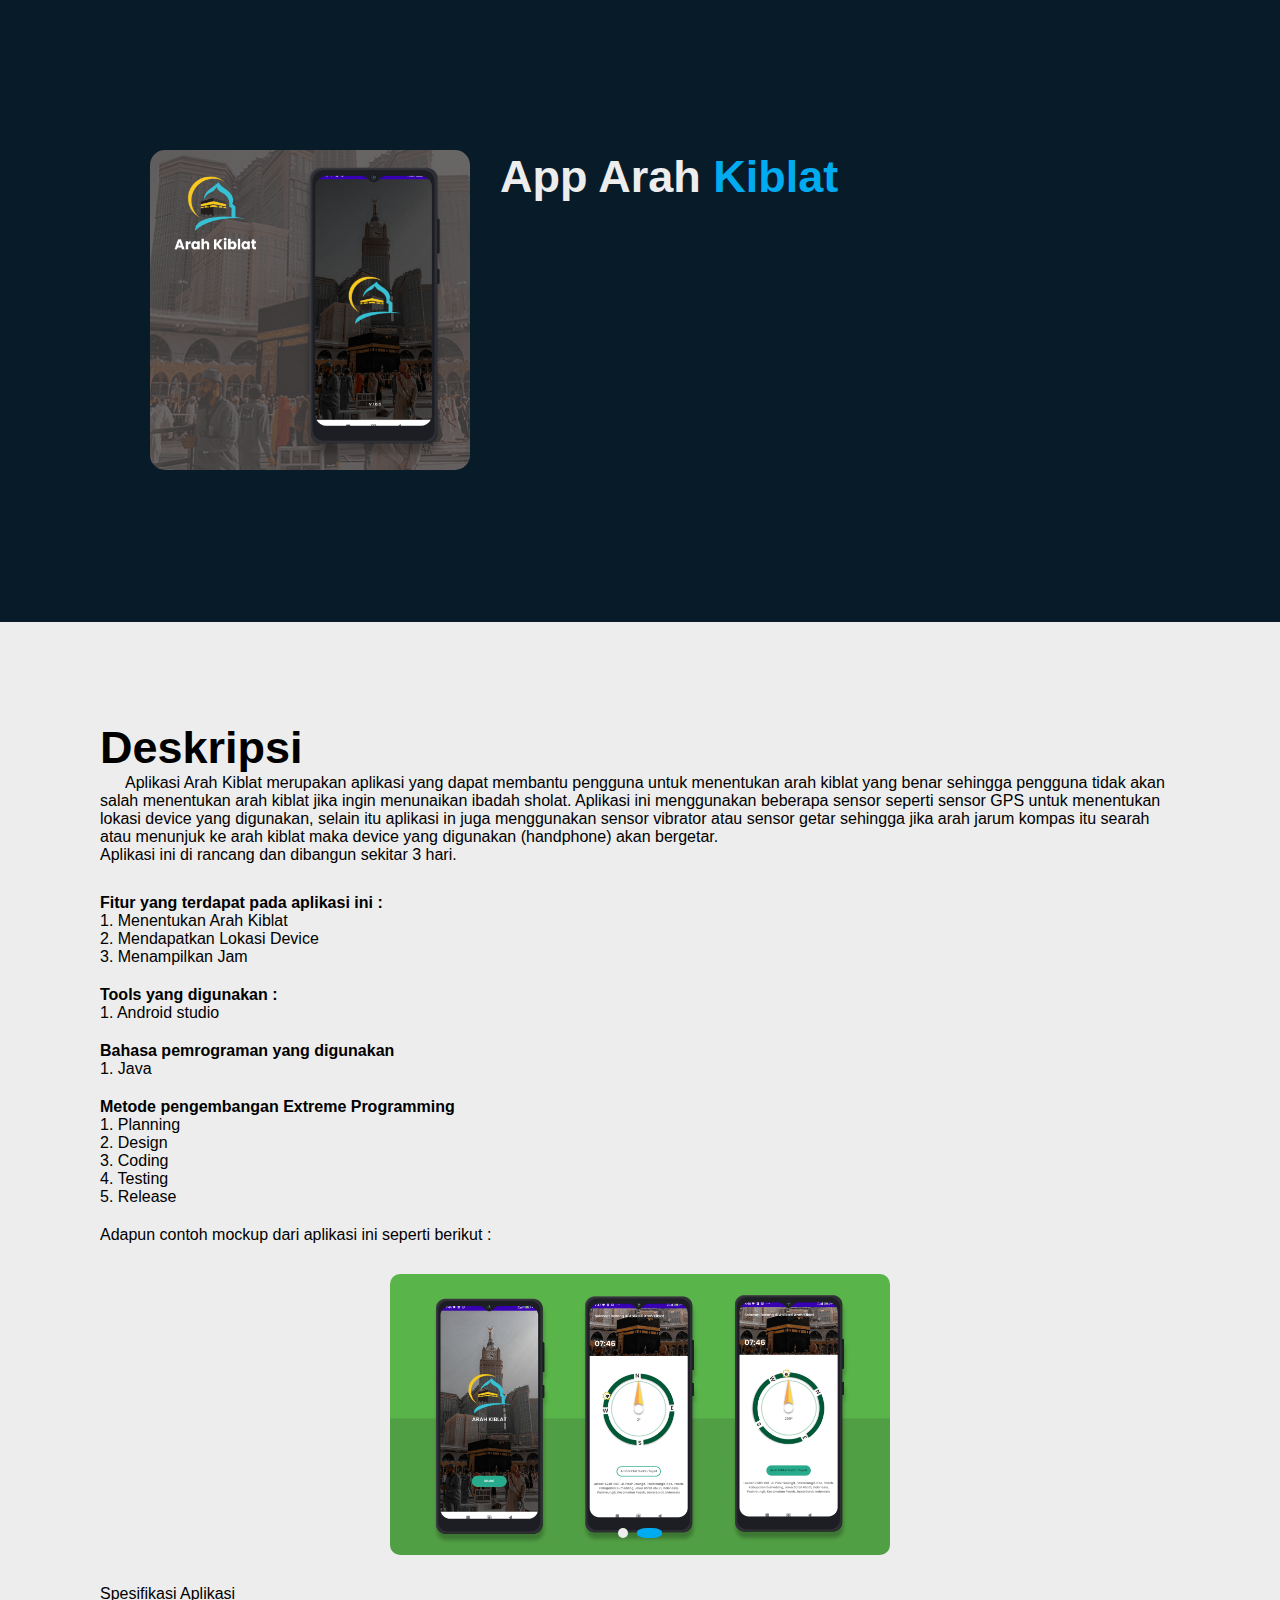
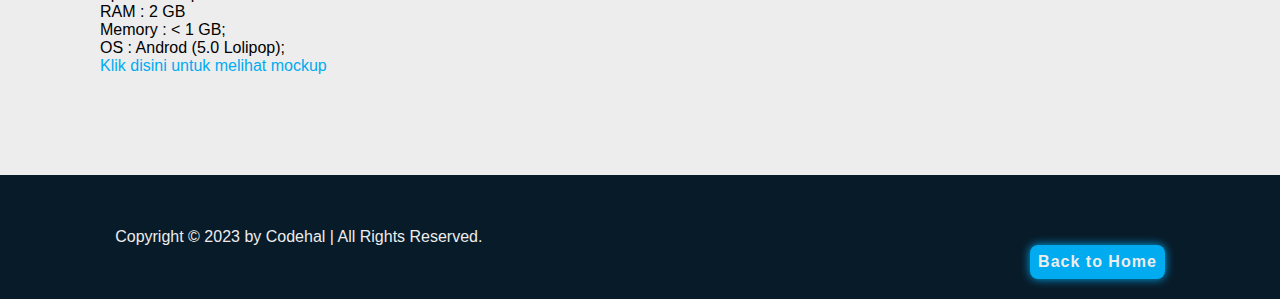
<file: detail_portofolio8.html>
<!DOCTYPE html>
<html lang="en">

<head>
    <meta charset="UTF-8">
    <meta http-equiv="X-UA-Compatible" content="IE=edge">
    <meta name="viewport" content="width=device-width, initial-scale=1.0">
    <title>Vildan Vinanda Portofolio</title>

    <!--box icons-->
    <link href='https://unpkg.com/boxicons@2.1.4/css/boxicons.min.css' rel='stylesheet'>

    <!--custom css-->
    <link rel="stylesheet" href="css/style_detail_portofolio.css">
</head>

<body>
    <section class="profileProject">
        <div class="profileProject-img">
            <img src="images/COVER8.png" alt="">
        </div>
        
        <div class="profileProject-content">
            <h2 class="heading"> App Arah <span>Kiblat</span></h2>
            <h3><span class="multiple-text2"></span></h3>
            <p>
            </p>
            
        </div>
    </section>

    <section class="deskripsi">
        <div class="deskripsi-content">
            <h2 class="deskripsi-heading"> Deskripsi</h2>
            <div class="row">
                <p2>Aplikasi Arah Kiblat merupakan aplikasi yang dapat membantu pengguna untuk menentukan arah kiblat yang benar sehingga pengguna tidak akan salah menentukan arah kiblat jika ingin menunaikan ibadah sholat. Aplikasi ini menggunakan beberapa sensor seperti sensor GPS untuk menentukan lokasi device yang digunakan, selain itu aplikasi in juga menggunakan sensor vibrator atau sensor getar
                    sehingga jika arah jarum kompas itu searah atau menunjuk ke arah kiblat maka device yang digunakan (handphone) akan bergetar.
                </p2>
                <p>Aplikasi ini di rancang dan dibangun sekitar 3 hari. 
                </p>
                <div class="tamplatesSpek">
                    <p3> Fitur yang terdapat pada aplikasi ini :</p3>
                    <p>1. Menentukan Arah Kiblat</p>
                    <p>2. Mendapatkan Lokasi Device  </p>
                    <p>3. Menampilkan Jam</p>
                </div>
                <div class="Tools">
                    <p3> Tools yang digunakan :</p3>
                    <p> 1. Android studio</p>
                </div>
                
                <div class="Bahasa">
                    <p3> Bahasa pemrograman yang digunakan</p3>
                    <p> 1. Java</p>
                </div>
                <div class="Method">
                    <p3> Metode pengembangan Extreme Programming</p3>
                    <p> 1. Planning</p>
                    <p> 2. Design</p>
                    <p> 3. Coding</p>
                    <p> 4. Testing</p>
                    <p> 5. Release</p>
                </div>
                <div class="Contoh">
                    <p>Adapun contoh mockup dari aplikasi ini seperti berikut :</p>
                </div>
                <div class="desTamplate">
                    <div class="wraper">
                        <div class="slides">
                            <span id="slide-1"></span>
                            <span id="slide-2"></span>
                            
                            <div class="imagesSlidShow">
                                <img src="images/COVER8.png" alt="">
                            </div>
                            <div class="imagesSlidShow">
                                <img src="images/BG1INCOVER8.png" alt="">
                            </div>
                        </div>
                    </div>

                    <div class="navigation">
                        <a href="#slide-1" class="active" onclick="currentSlide(1)"></a>
                        <a href="#slide-2" onclick="currentSlide(2)"></a>
                    </div>

                </div>

                <script>
                    let slideIndex = 1;

                    function showSlide(n) {
                        const slides = document.querySelectorAll('.imagesSlidShow img');
                        const navigation = document.querySelectorAll('.navigation a');

                        for (let i = 0; i < slides.length; i++) {
                            slides[i].style.display = 'none';
                        }

                        for (let i = 0; i < navigation.length; i++) {
                            navigation[i].classList.remove('active');
                        }

                        slides[n - 1].style.display = 'block';
                        navigation[n - 1].classList.add('active');
                    }

                    function currentSlide(n) {
                        slideIndex = n;
                        showSlide(slideIndex);
                    }

                    function autoSlide() {
                        if (slideIndex >= 5) {
                            slideIndex = 0;
                        }
                        slideIndex++;
                        showSlide(slideIndex);
                        setTimeout(autoSlide, 5000);
                    }

                    showSlide(slideIndex);
                    autoSlide();
                </script>
                
                <div class="tamplatesSpek">
                    <p>Spesifikasi Aplikasi
                    </p>
                    
                    <p>RAM : 2 GB
                    </p>
                    <p>Memory : < 1 GB; </p>
                            <p>OS : Androd (5.0 Lolipop);
                            </p>
                            <div class="link">
                                <a href="https://www.figma.com/file/4ngmwZkwCpSnrx5Gy13RRY/Untitled?type=design&node-id=0%3A1&mode=design&t=7GF6crL2P3Pn3O6F-1"
                                    target="_blank">Klik disini untuk melihat mockup</a>
                            </div>
                </div>

                
            </div>
    </section>

<!-- footer -->
<footer class="footer">
    <div class="footer-text">
        <p>Copyright &copy; 2023 by Codehal | All Rights Reserved.</p>
    </div>

    <div class="footer-iconTop">
        <a onclick="pindahKeHalamanLain()" class="btn">Back to Home</a>
    </div>
</footer>

    <!-- cutom js -->
    <script src="js/script2.js"></script>
</body>
</file>
<file: css/style2.css>
@import url('https: //fonts.googleapis.com/css2?family=Poppins:wght@300;400;500;600;700;800;900&display=swap');

* {
    margin: 0;
    padding: 0;
    box-sizing: border-box;
    text-decoration: none;
    border: none;
    outline: none;
    scroll-behavior: smooth;

    font-family: 'Poppins', sans-serif;
}

/* --bg-color: #1f242d;  --secound-bg-color: #323946;*/
/* :root {
    --bg-color: #084778;
    --secound-bg-color: #1f303e;
    --text-color: #fff;
    --main-color: #ffbe2e;
} */
:root {
    --bg-color: #081b29;
    --secound-bg-color: #112e42;
    --text-color: #ededed;
    --main-color: #00abf0;
}

html {
    font-size: 62.5%;
    overflow-x: hidden;
}

body {
    background: var(--secound-bg-color);
    color: var(--text-color);
}

span {
    color: var(--main-color);
}

.btn {
    /* display: inline-block; */
    padding: 1rem 2.8rem;
    background: var(--main-color);
    border-radius: 4rem;
    box-shadow: 0 0 1rem var(--main-color);
    font-size: 1.6rem;
    font-weight: 600;
    letter-spacing: .1rem;
    color: var(--text-color);
    transition: .5s ease;
    display: flex;
    justify-content: center;
    margin-top: 5rem;
    
}

.btn:hover {
    box-shadow: none;
    cursor: pointer;
}

.about {
    display: flex;
    justify-content: center;
    align-items: center;
    flex-direction: column;
    min-height: auto;
    padding: 10rem;
    background: var(--bg-color);
}

.about-img img {
    width: 25vw;
    align-self: center;
}

.heading {
    text-align: center;
    font-size: 4.5rem;
}

.about-content h2 {

    text-align: center;
    line-height: 1.2;
}

.about-content h3 {
    font-size: 2.6rem;
}

.about-content p {
    font-size: 1.6rem;
    margin: 2rem 0 3rem;
    text-align: center;
        /* Meratakan teks horizontal ke tengah */
        /* Untuk meratakan teks vertikal ke tengah (opsional) */
        display: flex;
}

.skill {
    background: var(--secound-bg-color);
}

.skill-content {
   
    display: flex;
    flex-direction: column;
    min-height: auto;
    margin: 10rem;
}

.skill-content h3 {
    font-size: 2rem;
}

.skill-content p {
    font-size: 1.6rem;
}

.skill-content a {
   margin-top: 3rem;
}

.tab {
    display: flex;
    margin: 20px 0 40px;
    
}
.tab p{
    font-size: 2rem;
    
}

.tab-links {
    margin-right: 50px;
    
    font-weight: 500;
    cursor: pointer;
    position: relative;
}

.tab-links::after{
    content: '';
    width: 0;
    height: 3px;
    background: var(--main-color);
    position: absolute;
    left: 0;
    bottom: -8px;
    transition: 0.5s;
}

.tab-links.active-link::after{
    width: 50%;
}

.tab-contents ul li {
    list-style: none;
    margin: 10px 0;
    font-size: 2rem;
}

.tab-contents ul li span{
    color: #00abf0;
    font-size: 2rem;
}

.tab-contents ul li p{
    font-size: 1.5rem;
}

.tab-contents {
    display: none;
}

.tab-contents.active-tab {
    display: block;
}


.footer {
    display: flex;
    justify-content: space-between;
    align-items: center;
    flex-wrap: wrap;
    padding: 2rem 9%;
    background: var(--bg-color);
}

.footer-text p {
    font-size: 1.6rem;
}

.footer-iconTop a {
    display: inline-flex;
    justify-content: center;
    align-items: center;
    padding: .8rem;
    background: var(--main-color);
    border-radius: .8rem;
    transition: .5s ease;
}

.footer-iconTop a:hover {
    box-shadow: 0 0 1rem var(--main-color);
}

.footer-iconTop a i {
    font-size: 2.4rem;
    color: var(--bg-color);
}
</file>
<file: css/style_detail_portofolio.css>
@import url('https: //fonts.googleapis.com/css2?family=Poppins:wght@300;400;500;600;700;800;900&display=swap');

* {
    margin: 0;
    padding: 0;
    box-sizing: border-box;
    text-decoration: none;
    border: none;
    outline: none;
    scroll-behavior: smooth;

    font-family: 'Poppins', sans-serif;
}

/* --bg-color: #1f242d;  --secound-bg-color: #323946;*/
/* :root {
    --bg-color: #084778;
    --secound-bg-color: #1f303e;
    --text-color: #fff;
    --main-color: #ffbe2e;
} */
:root {
    --bg-color: #081b29;
    --secound-bg-color: #ededed;
    --text-color: #ededed;
    --secound-text-color: #000;
    --main-color: #00abf0;
}

html {
    font-size: 62.5%;
    overflow-x: hidden;
}

body {
    background: var(--secound-bg-color);
    color: var(--text-color);
}

span {
    color: var(--main-color);
}

.btn {
    /* display: inline-block; */
    margin-left: 20px;
    padding: 1rem 2.8rem;
    background: var(--main-color);
    border-radius: 4rem;
    box-shadow: 0 0 1rem var(--main-color);
    font-size: 1.6rem;
    font-weight: 600;
    letter-spacing: .1rem;
    color: var(--text-color);
    transition: .5s ease;
    display: flex;
    justify-content: center;
    margin-top: 5rem;

}

.btn:hover {
    box-shadow: none;
    cursor: pointer;
}

.profileProject {
    display: flex;
    padding: 15rem;
    background: var(--bg-color);
}

.profileProject-img img {
    width: 25vw;
    border-radius: 15px;
}

.heading {
    text-align: center;
    font-size: 4.5rem;
}

.profileProject-content h2 {
    text-align: left;
    line-height: 1.2;
    margin-left: 30px;
}

.profileProject-content h3 {
    font-size: 2.6rem;
    margin-left: 30px;
}

.profileProject-content p {
    font-size: 1.6rem;
    margin: 2rem 0 3rem;
    margin-left: 30px;
}

.profileProject-content a {
    margin-left: 30px;
    width: 25%;
    padding: 1rem 2.8rem;
    background: var(--main-color);
    border-radius: 4rem;
    box-shadow: 0 0 1rem var(--main-color);
    font-size: 1.6rem;
    font-weight: 600;
    letter-spacing: .1rem;
    color: var(--text-color);
    transition: .5s ease;
    display: flex;
    justify-content: center;
    margin-top: 5rem;
}

.deskripsi {
    background: var(--secound-bg-color);
}

.deskripsi-content {
    display: flex;
    flex-direction: column;
    min-height: auto;
    margin: 10rem;
}

.deskripsi-content h3 {
    font-size: 2rem;
}

/* .deskripsi-content p {
    font-size: 1.6rem;
} */

.deskripsi-content a {
    margin-top: 3rem;
}

.deskripsi-content h2 {
    text-align:left;
    font-size: 4.5rem;
    color: var(--secound-text-color);
}

.deskripsi-content p {
    text-align:left;
    font-size: 1.6rem;
    color: var(--secound-text-color);
}

.deskripsi-content p2 {
    text-align:justify;
    font-size: 1.6rem;
    color: var(--secound-text-color);
    padding: 25px;
}

.Tools,
.Method,
.Bahasa,
.Contoh,
.Model{
    margin-top: 2rem;
}

.deskripsi-content p3 {
    text-align:left;
    margin-top: 2em;
    font-size: 1.6rem;
    color: var(--secound-text-color);
    font-weight: 700;
}

.desTamplate{
    margin-top: 30px;
}

.link a{
    color:var(--main-color);
    font-size: 1.6rem;
}

.tamplatesSpek {
    margin-top: 30px;
}


.methodProject-img {
    width: 20vw;
    align-self: center;
}

.imagesSlidShow {
    display: flex;
    width: 100%;
    transition: 2s;
    
}

.imagesSlidShow img{
    width: 100%;
}

.wraper {
    width: 500px;
    margin:  auto;
    border-radius: 10px;
    overflow: hidden;
    position: relative;
}



#slide-1:target ~ .imagesSlidShow{
    margin-left: 0px;
    
}

#slide-2:target ~ .imagesSlidShow{
    margin-left: -100%;
}

#slide-3:target ~ .imagesSlidShow{
    margin-left: -200%;
}

#slide-4:target ~ .imagesSlidShow{
    margin-left: -300%;
}

#slide-5:target ~ .imagesSlidShow{
    margin-left: -400%;
}

#slide-6:target ~ .imagesSlidShow{
    margin-left: -500%;
}

.navigation {
    position: absolute;
    margin-left: auto;
    margin-right: auto;
    left: 0;
    right: 0;
    text-align: center;
    margin-top: -30px;
}

.navigation a {
    display: inline-block;
    height: 10px;
    width: 10px;
    background-color: #ededed;
    border-radius: 50%;
    margin: 3px;
    transition: 1s;
}

.navigation a:hover {
    background-color: #00abf0;
}
.navigation a.active {
    background-color: var(--main-color);
    width: 25px;
    border-radius: 40%;
    /* Atur warna latar belakang */
    /* Atur gaya lainnya untuk menandai navigasi yang aktif */
}
@media screen and (max-width: 800px){
    .wraper{
        width : 90%;
    }
}

.footer {
    display: flex;
    justify-content: space-between;
    align-items: center;
    flex-wrap: wrap;
    padding: 2rem 9%;
    background: var(--bg-color);
}

.footer-text p {
    font-size: 1.6rem;
}

.footer-iconTop a {
    display: inline-flex;
    justify-content: center;
    align-items: center;
    padding: .8rem;
    background: var(--main-color);
    border-radius: .8rem;
    transition: .5s ease;
}

.footer-iconTop a:hover {
    box-shadow: 0 0 1rem var(--main-color);
}

.footer-iconTop a i {
    font-size: 2.4rem;
    color: var(--bg-color);
}
</file>
